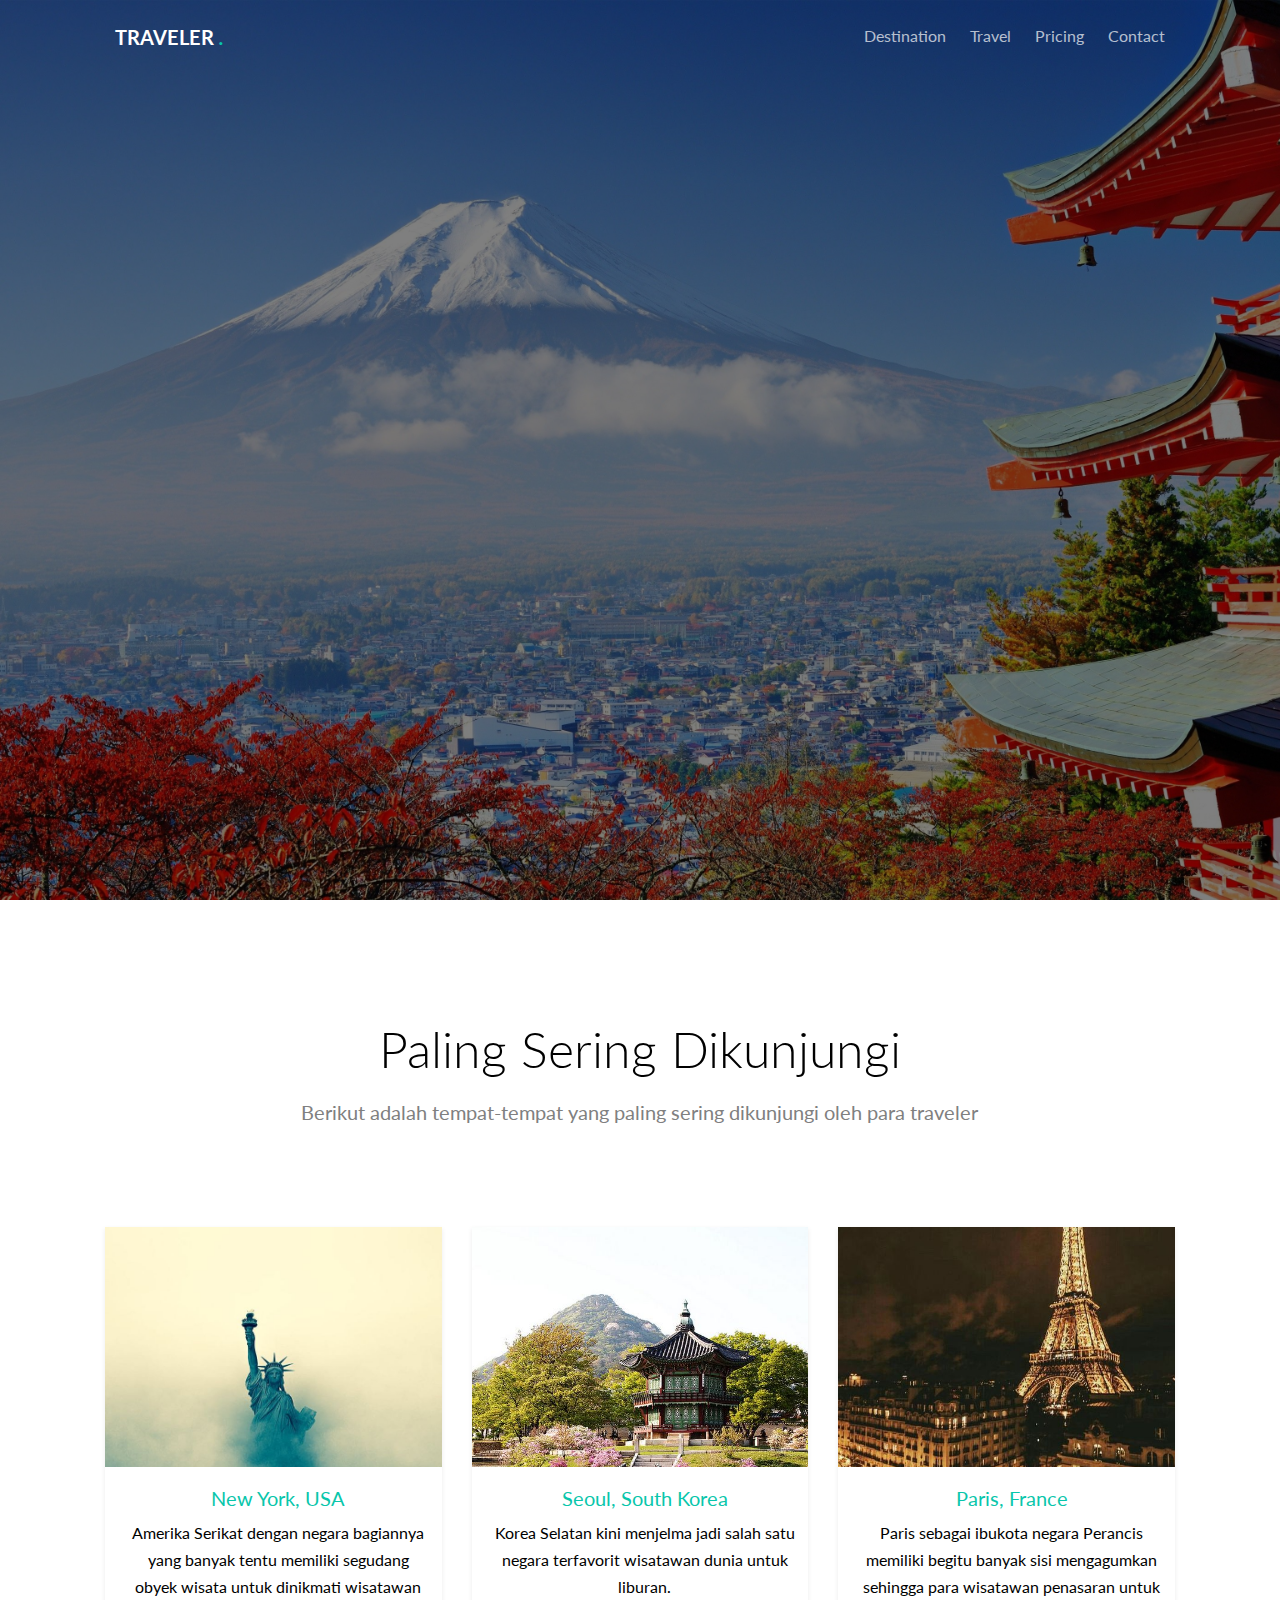
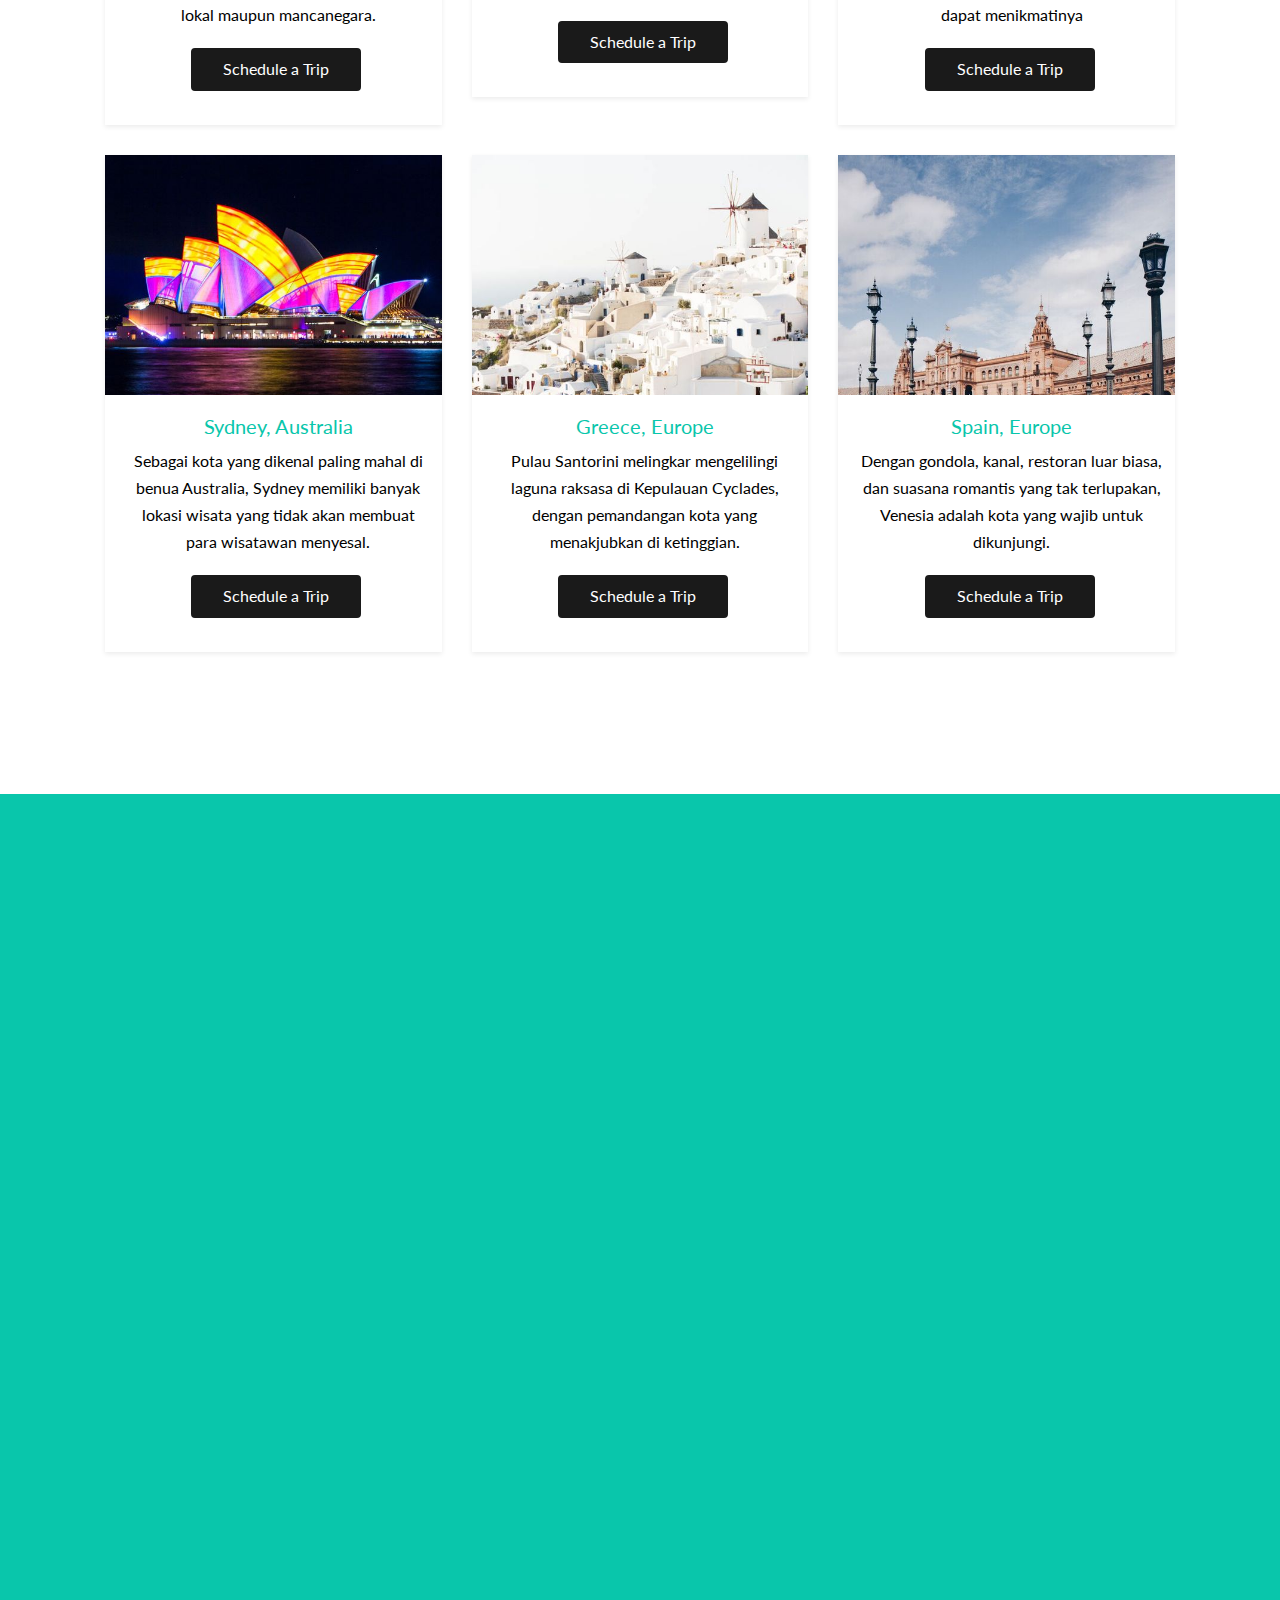
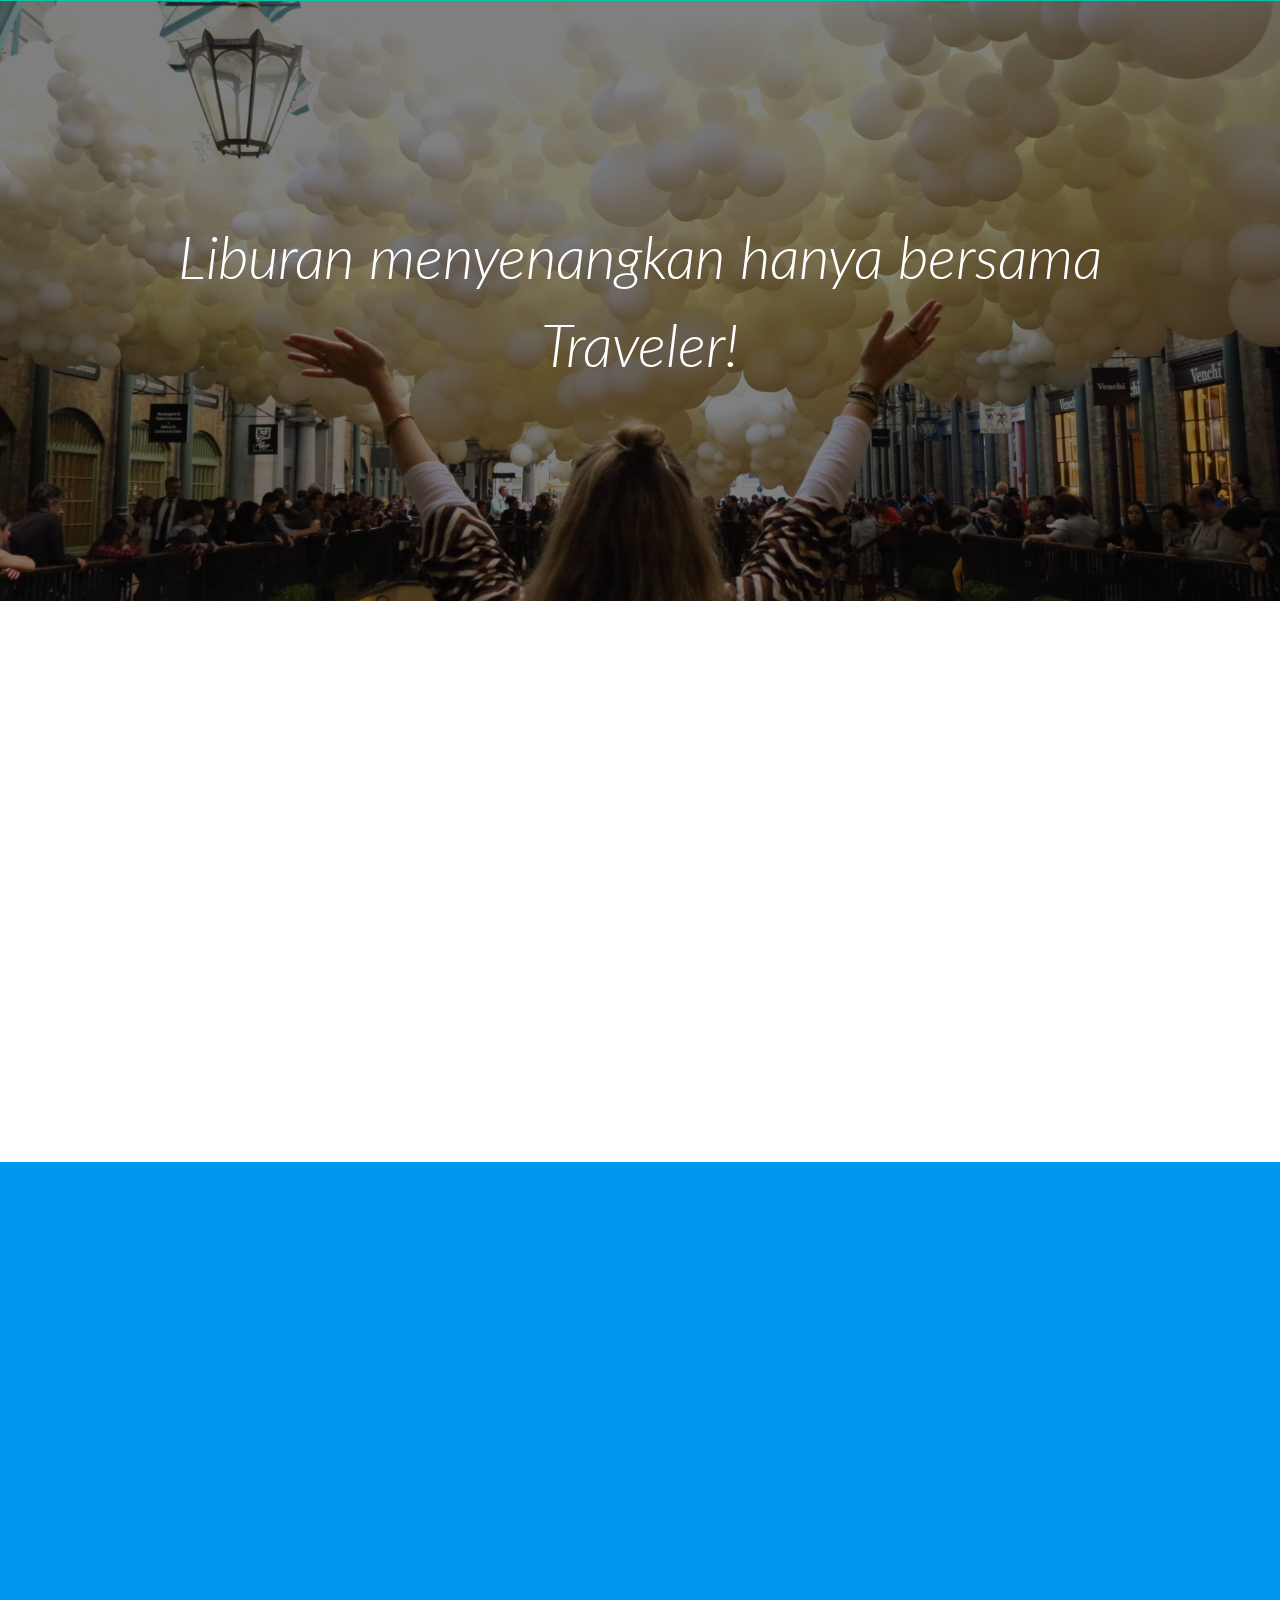
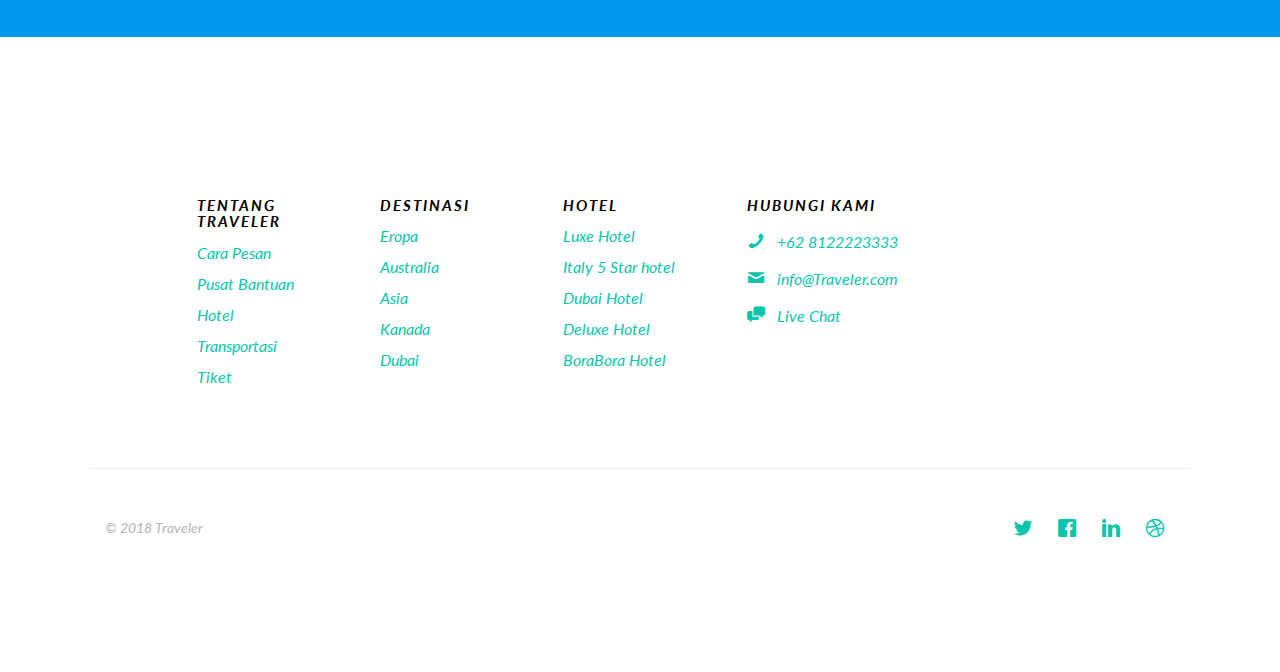
<file: index.html>
<!DOCTYPE HTML>
<!--
	Aesthetic by gettemplates.co
	Twitter: http://twitter.com/gettemplateco
	URL: http://gettemplates.co
-->
<html>
	<head>
	<meta charset="utf-8">
	<meta http-equiv="X-UA-Compatible" content="IE=edge">
	<title>Traveler</title>
	<link rel="icon" type="image/x-icon" href="logo.png">
	<meta name="viewport" content="width=device-width, initial-scale=1">
	<meta name="description" content="Free HTML5 Website Template by GetTemplates.co" />
	<meta name="keywords" content="free website templates, free html5, free template, free bootstrap, free website template, html5, css3, mobile first, responsive" />
	<meta name="author" content="GetTemplates.co" />

  	<!-- Facebook and Twitter integration -->
	<meta property="og:title" content=""/>
	<meta property="og:image" content=""/>
	<meta property="og:url" content=""/>
	<meta property="og:site_name" content=""/>
	<meta property="og:description" content=""/>
	<meta name="twitter:title" content="" />
	<meta name="twitter:image" content="" />
	<meta name="twitter:url" content="" />
	<meta name="twitter:card" content="" />

	<link href="https://fonts.googleapis.com/css?family=Lato:300,400,700" rel="stylesheet">
	
	<!-- Animate.css -->
	<link rel="stylesheet" href="css/animate.css">
	<!-- Icomoon Icon Fonts-->
	<link rel="stylesheet" href="css/icomoon.css">
	<!-- Themify Icons-->
	<link rel="stylesheet" href="css/themify-icons.css">
	<!-- Bootstrap  -->
	<link rel="stylesheet" href="css/bootstrap.css">

	<!-- Magnific Popup -->
	<link rel="stylesheet" href="css/magnific-popup.css">

	<!-- Magnific Popup -->
	<link rel="stylesheet" href="css/bootstrap-datepicker.min.css">

	<!-- Owl Carousel  -->
	<link rel="stylesheet" href="css/owl.carousel.min.css">
	<link rel="stylesheet" href="css/owl.theme.default.min.css">

	<!-- Theme style  -->
	<link rel="stylesheet" href="css/style.css">

	<!-- Modernizr JS -->
	<script src="js/modernizr-2.6.2.min.js"></script>
	<!-- FOR IE9 below -->
	<!--[if lt IE 9]>
	<script src="js/respond.min.js"></script>
	<![endif]-->

	</head>
	<body>
		
	<div class="gtco-loader"></div>
	
	<div id="page">

	
	<!-- <div class="page-inner"> -->
	<nav class="gtco-nav" role="navigation">
		<div class="gtco-container">
			
			<div class="row">
				<div class="col-sm-4 col-xs-12">
					<div id="gtco-logo"><a href="index.html">Traveler <em>.</em></a></div>
				</div>
				<div class="col-xs-8 text-right menu-1">
					<ul>
						<li><a href="destination.html">Destination</a></li>
						<li class="has-dropdown">
							<a href="#">Travel</a>
							<ul class="dropdown">
								<li><a href="#">Europe</a></li>
								<li><a href="#">Asia</a></li>
								<li><a href="#">America</a></li>
								<li><a href="#">Canada</a></li>
							</ul>
						</li>
						<li><a href="pricing.html">Pricing</a></li>
						<li><a href="contact.html">Contact</a></li>
					</ul>	
				</div>
			</div>
			
		</div>
	</nav>
	
	<header id="gtco-header" class="gtco-cover gtco-cover-md" role="banner" style="background-image: url(images/background.jpg)">
		<div class="overlay"></div>
		<div class="gtco-container">
			<div class="row">
				<div class="col-md-12 col-md-offset-0 text-left">
					

					<div class="row row-mt-15em">
						<div class="col-md-7 mt-text animate-box" data-animate-effect="fadeInUp">
							<h1 <a href="https://lintangkusuma98.github.io/travelerUAS/">Sudahkah anda merencanakan liburan anda?</a></h1>	
						</div>
						<div class="col-md-4 col-md-push-1 animate-box" data-animate-effect="fadeInRight">
							<div class="form-wrap">
								<div class="tab">
									
									<div class="tab-content">
										<div class="tab-content-inner active" data-content="signup">
											<h3>Pesan untuk liburan anda</h3>
											<form action="#">
												<div class="row form-group">
													<div class="col-md-12">
														<label for="fullname">Nama</label>
														<input type="text" id="fullname" class="form-control">
													</div>
												</div>
												<div class="row form-group">
													<div class="col-md-12">
														<label for="activities">Transportasi</label>
														<select name="#" id="activities" class="form-control">
															<option value="">Pesawat</option>
															<option value="">Kereta</option>
															<option value="">Kapal</option>
															
														</select>
													</div>
												</div>
												<div class="row form-group">
													<div class="col-md-12">
														<label for="destination">Destinasi</label>
														<select name="#" id="destination" class="form-control">
															<option value="">Filipina</option>
															<option value="">USA</option>
															<option value="">Australia</option>
															<option value="">Singapura</option>
														</select>
													</div>
												</div>
												
												<div class="row form-group">
													<div class="col-md-12">
														<label for="date-start">Date Travel</label>
														<input type="text" id="date-start" class="form-control">
													</div>
												</div>

												<div class="row form-group">
													<div class="col-md-12">
														<input type="submit" class="btn btn-primary btn-block" value="Submit">
													</div>
												</div>
											</form>	
										</div>

										
									</div>
								</div>
							</div>
						</div>
					</div>
							
					
				</div>
			</div>
		</div>
	</header>
	
	<div class="gtco-section">
		<div class="gtco-container">
			<div class="row">
				<div class="col-md-8 col-md-offset-2 text-center gtco-heading">
					<h2>Paling Sering Dikunjungi</h2>
					<p>Berikut adalah tempat-tempat yang paling sering dikunjungi oleh para traveler</p>
				</div>
			</div>
			<div class="row">

				<div class="col-lg-4 col-md-4 col-sm-6">
					<a href="images/usa.jpg" class="fh5co-card-item image-popup">
						<figure>
							<div class="overlay"><i class="ti-plus"></i></div>
							<img src="images/usa.jpg" alt="Image" class="img-responsive">
						</figure>
						<div class="fh5co-text">
							<h2>New York, USA</h2>
							<p>Amerika Serikat dengan negara bagiannya yang banyak tentu memiliki segudang obyek wisata untuk dinikmati wisatawan lokal maupun mancanegara.</p>
							<p><span class="btn btn-primary">Schedule a Trip</span></p>
						</div>
					</a>
				</div>
				<div class="col-lg-4 col-md-4 col-sm-6">
					<a href="images/seoul.jpg" class="fh5co-card-item image-popup">
						<figure>
							<div class="overlay"><i class="ti-plus"></i></div>
							<img src="images/seoul.jpg" alt="Image" class="img-responsive">
						</figure>
						<div class="fh5co-text">
							<h2>Seoul, South Korea</h2>
							<p>Korea Selatan kini menjelma jadi salah satu negara terfavorit wisatawan dunia untuk liburan. </p>
							<p><span class="btn btn-primary">Schedule a Trip</span></p>
						</div>
					</a>
				</div>
				<div class="col-lg-4 col-md-4 col-sm-6">
					<a href="images/paris.jpg" class="fh5co-card-item image-popup">
						<figure>
							<div class="overlay"><i class="ti-plus"></i></div>
							<img src="images/paris.jpg" alt="Image" class="img-responsive">
						</figure>
						<div class="fh5co-text">
							<h2>Paris, France</h2>
							<p>Paris sebagai ibukota negara Perancis memiliki begitu banyak sisi mengagumkan sehingga para wisatawan penasaran untuk dapat menikmatinya</p>
							<p></p>
							<p><span class="btn btn-primary">Schedule a Trip</span></p>
						</div>
					</a>
				</div>


				<div class="col-lg-4 col-md-4 col-sm-6">
					<a href="images/sydney.jpg" class="fh5co-card-item image-popup">
						<figure>
							<div class="overlay"><i class="ti-plus"></i></div>
							<img src="images/sydney.jpg" alt="Image" class="img-responsive">
						</figure>
						<div class="fh5co-text">
							<h2>Sydney, Australia</h2>
							<p>Sebagai kota yang dikenal paling mahal di benua Australia, Sydney memiliki banyak lokasi wisata yang tidak akan membuat para wisatawan menyesal.</p>
							<p><span class="btn btn-primary">Schedule a Trip</span></p>
						</div>
					</a>
				</div>

				<div class="col-lg-4 col-md-4 col-sm-6">
					<a href="images/greece.jpg" class="fh5co-card-item image-popup">
						<figure>
							<div class="overlay"><i class="ti-plus"></i></div>
							<img src="images/greece.jpg" alt="Image" class="img-responsive">
						</figure>
						<div class="fh5co-text">
							<h2>Greece, Europe</h2>
							<p>Pulau Santorini melingkar mengelilingi laguna raksasa di Kepulauan Cyclades, dengan pemandangan kota yang menakjubkan di ketinggian.</p>
							<p><span class="btn btn-primary">Schedule a Trip</span></p>
						</div>
					</a>
				</div>

				<div class="col-lg-4 col-md-4 col-sm-6">
					<a href="images/spain.jpg" class="fh5co-card-item image-popup">
						<figure>
							<div class="overlay"><i class="ti-plus"></i></div>
							<img src="images/spain.jpg" alt="Image" class="img-responsive">
						</figure>
						<div class="fh5co-text">
							<h2>Spain, Europe</h2>
							<p>Dengan gondola, kanal, restoran luar biasa, dan suasana romantis yang tak terlupakan, Venesia adalah kota yang wajib untuk dikunjungi.</p>
							<p><span class="btn btn-primary">Schedule a Trip</span></p>
						</div>
					</a>
				</div>

			</div>
		</div>
	</div>
	
	<div id="gtco-features">
		<div class="gtco-container">
			<div class="row">
				<div class="col-md-8 col-md-offset-2 text-center gtco-heading animate-box">
					<h2>Transportasi</h2>
					<p>Traveler menawarkan 3 opsi transportasi yang dapat anda pilih untuk pergi ke tempat tujuan anda.</p>
				</div>
			</div>
			<div class="row">
				<div class="col-md-4 col-sm-6">
					<div class="feature-center animate-box" data-animate-effect="fadeIn">
						<span class="icon">
							<i><img src="images/plane.png"></i>
						</span>
						<h3></h3>
						<p></p>
					</div>
				</div>
				<div class="col-md-4 col-sm-6">
					<div class="feature-center animate-box" data-animate-effect="fadeIn">
						<span class="icon">
							<i><img src="images/train.png"</i>
						</span>
						<h3></h3>
						<p></p>
					</div>
				</div>
				<div class="col-md-4 col-sm-6">
					<div class="feature-center animate-box" data-animate-effect="fadeIn">
						<span class="icon">
							<i><img src="images/ship.png"</i>
						</span>
						<h3></h3>
						<p></p>
					</div>
				</div>
				

			</div>
		</div>
	</div>


	<div class="gtco-cover gtco-cover-sm" style="background-image: url(images/enjoy.jpg)"  data-stellar-background-ratio="0.5">
		<div class="overlay"></div>
		<div class="gtco-container text-center">
			<div class="display-t">
				<div class="display-tc">
					<h1>Liburan menyenangkan hanya bersama Traveler!</h1>
				</div>	
			</div>
		</div>
	</div>

	<div id="gtco-counter" class="gtco-section">
		<div class="gtco-container">

			<div class="row">
				<div class="col-md-8 col-md-offset-2 text-center gtco-heading animate-box">
					<h2>Sampai saat ini</h2>
					<p></p>
				</div>
			</div>

			<div class="row">
				
				<div class="col-md-3 col-sm-6 animate-box" data-animate-effect="fadeInUp">
					<div class="feature-center">
						<span class="counter js-counter" data-from="0" data-to="196" data-speed="5000" data-refresh-interval="50">1</span>
						<span class="counter-label">Destination</span>

					</div>
				</div>
				<div class="col-md-3 col-sm-6 animate-box" data-animate-effect="fadeInUp">
					<div class="feature-center">
						<span class="counter js-counter" data-from="0" data-to="97" data-speed="5000" data-refresh-interval="50">1</span>
						<span class="counter-label">Hotels</span>
					</div>
				</div>
				<div class="col-md-3 col-sm-6 animate-box" data-animate-effect="fadeInUp">
					<div class="feature-center">
						<span class="counter js-counter" data-from="0" data-to="12402" data-speed="5000" data-refresh-interval="50">1</span>
						<span class="counter-label">Travelers</span>
					</div>
				</div>
				<div class="col-md-3 col-sm-6 animate-box" data-animate-effect="fadeInUp">
					<div class="feature-center">
						<span class="counter js-counter" data-from="0" data-to="12202" data-speed="5000" data-refresh-interval="50">1</span>
						<span class="counter-label">Happy Customer</span>

					</div>
				</div>
					
			</div>
		</div>
	</div>

	

	<div id="gtco-subscribe">
		<div class="gtco-container">
			<div class="row animate-box">
				<div class="col-md-8 col-md-offset-2 text-center gtco-heading">
					<h2>BURUANNN...</h2>
					<p>Daftarkan email Anda sekarang dan nikmati berbagai 
PROMO EKLUSIF dari Traveler!</p>
				</div>
			</div>
			<div class="row animate-box">
				<div class="col-md-8 col-md-offset-2">
					<form class="form-inline">
						<div class="col-md-6 col-sm-6">
							<div class="form-group">
								<label for="email" class="sr-only">Email</label>
								<input type="email" class="form-control" id="email" placeholder="Your Email">
							</div>
						</div>
						<div class="col-md-6 col-sm-6">
							<button type="submit" class="btn btn-default btn-block">Ya Saya Mau!</button>
						</div>
					</form>
				</div>
			</div>
		</div>
	</div>

	<footer id="gtco-footer" role="contentinfo">
		<div class="gtco-container">
		<p><iframe width="%" height="0" scrolling="no" frameborder="no" allow="autoplay" src="https://w.soundcloud.com/player/?url=https%3A//api.soundcloud.com/playlists/183446394&color=%23ff5500&auto_play=true&hide_related=false&show_comments=true&show_user=true&show_reposts=false&show_teaser=true&visual=true"></iframe></p>
			<div class="row row-p	b-md">

				<div class="col-md-2 col-md-push-1">
					<div class="gtco-widget">
						<h3>Tentang Traveler</h3>
						<ul class="gtco-footer-links">
							<li><a href="#">Cara Pesan</a></li>
							<li><a href="#">Pusat Bantuan</a></li>
							<li><a href="#">Hotel</a></li>
							<li><a href="#">Transportasi</a></li>
							<li><a href="#">Tiket</a></li>
						</ul>
					</div>
				</div>

				<div class="col-md-2 col-md-push-1">
					<div class="gtco-widget">
						<h3>Destinasi</h3>
						<ul class="gtco-footer-links">
							<li><a href="#">Eropa</a></li>
							<li><a href="#">Australia</a></li>
							<li><a href="#">Asia</a></li>
							<li><a href="#">Kanada</a></li>
							<li><a href="#">Dubai</a></li>
						</ul>
					</div>
				</div>

				<div class="col-md-2 col-md-push-1">
					<div class="gtco-widget">
						<h3>Hotel</h3>
						<ul class="gtco-footer-links">
							<li><a href="#">Luxe Hotel</a></li>
							<li><a href="#">Italy 5 Star hotel</a></li>
							<li><a href="#">Dubai Hotel</a></li>
							<li><a href="#">Deluxe Hotel</a></li>
							<li><a href="#">BoraBora Hotel</a></li>
						</ul>
					</div>
				</div>

				<div class="col-md-3 col-md-push-1">
					<div class="gtco-widget">
						<h3>Hubungi Kami</h3>
						<ul class="gtco-quick-contact">
							<li><a href="#"><i class="icon-phone"></i> +62 8122223333</a></li>
							<li><a href="#"><i class="icon-mail2"></i> info@Traveler.com</a></li>
							<li><a href="#"><i class="icon-chat"></i> Live Chat</a></li>
						</ul>
					</div>
				</div>

			</div>

			<div class="row copyright">
				<div class="col-md-12">
					<p class="pull-left">
						<small class="block">&copy;  2018 Traveler</small> 
						
					</p>
					<p class="pull-right">
						<ul class="gtco-social-icons pull-right">
							<li><a href="#"><i class="icon-twitter"></i></a></li>
							<li><a href="#"><i class="icon-facebook"></i></a></li>
							<li><a href="#"><i class="icon-linkedin"></i></a></li>
							<li><a href="#"><i class="icon-dribbble"></i></a></li>
						</ul>
					</p>
				</div>
			</div>

		</div>
	</footer>
	<!-- </div> -->

	</div>

	<div class="gototop js-top">
		<a href="#" class="js-gotop"><i class="icon-arrow-up"></i></a>
	</div>
	
	<!-- jQuery -->
	<script src="js/jquery.min.js"></script>
	<!-- jQuery Easing -->
	<script src="js/jquery.easing.1.3.js"></script>
	<!-- Bootstrap -->
	<script src="js/bootstrap.min.js"></script>
	<!-- Waypoints -->
	<script src="js/jquery.waypoints.min.js"></script>
	<!-- Carousel -->
	<script src="js/owl.carousel.min.js"></script>
	<!-- countTo -->
	<script src="js/jquery.countTo.js"></script>

	<!-- Stellar Parallax -->
	<script src="js/jquery.stellar.min.js"></script>

	<!-- Magnific Popup -->
	<script src="js/jquery.magnific-popup.min.js"></script>
	<script src="js/magnific-popup-options.js"></script>
	
	<!-- Datepicker -->
	<script src="js/bootstrap-datepicker.min.js"></script>
	

	<!-- Main -->
	<script src="js/main.js"></script>

	</body>
</html>
</file>
<file: css/icomoon.css>
@font-face {
  font-family: 'icomoon';
  src:  url('../fonts/icomoon/icomoon.eot?6iuir');
  src:  url('../fonts/icomoon/icomoon.eot?6iuir#iefix') format('embedded-opentype'),
    url('../fonts/icomoon/icomoon.ttf?6iuir') format('truetype'),
    url('../fonts/icomoon/icomoon.woff?6iuir') format('woff'),
    url('../fonts/icomoon/icomoon.svg?6iuir#icomoon') format('svg');
  font-weight: normal;
  font-style: normal;
}

[class^="icon-"], [class*=" icon-"] {
  /* use !important to prevent issues with browser extensions that change fonts */
  font-family: 'icomoon' !important;
  speak: none;
  font-style: normal;
  font-weight: normal;
  font-variant: normal;
  text-transform: none;
  line-height: 1;

  /* Better Font Rendering =========== */
  -webkit-font-smoothing: antialiased;
  -moz-osx-font-smoothing: grayscale;
}

.icon-eye:before {
  content: "\e000";
}
.icon-paper-clip:before {
  content: "\e001";
}
.icon-mail:before {
  content: "\e002";
}
.icon-toggle:before {
  content: "\e003";
}
.icon-layout:before {
  content: "\e004";
}
.icon-link:before {
  content: "\e005";
}
.icon-bell:before {
  content: "\e006";
}
.icon-lock:before {
  content: "\e007";
}
.icon-unlock:before {
  content: "\e008";
}
.icon-ribbon:before {
  content: "\e009";
}
.icon-image:before {
  content: "\e010";
}
.icon-signal:before {
  content: "\e011";
}
.icon-target:before {
  content: "\e012";
}
.icon-clipboard:before {
  content: "\e013";
}
.icon-clock:before {
  content: "\e014";
}
.icon-watch:before {
  content: "\e015";
}
.icon-air-play:before {
  content: "\e016";
}
.icon-camera:before {
  content: "\e017";
}
.icon-video:before {
  content: "\e018";
}
.icon-disc:before {
  content: "\e019";
}
.icon-printer:before {
  content: "\e020";
}
.icon-monitor:before {
  content: "\e021";
}
.icon-server:before {
  content: "\e022";
}
.icon-cog:before {
  content: "\e023";
}
.icon-heart:before {
  content: "\e024";
}
.icon-paragraph:before {
  content: "\e025";
}
.icon-align-justify:before {
  content: "\e026";
}
.icon-align-left:before {
  content: "\e027";
}
.icon-align-center:before {
  content: "\e028";
}
.icon-align-right:before {
  content: "\e029";
}
.icon-book:before {
  content: "\e030";
}
.icon-layers:before {
  content: "\e031";
}
.icon-stack:before {
  content: "\e032";
}
.icon-stack-2:before {
  content: "\e033";
}
.icon-paper:before {
  content: "\e034";
}
.icon-paper-stack:before {
  content: "\e035";
}
.icon-search:before {
  content: "\e036";
}
.icon-zoom-in:before {
  content: "\e037";
}
.icon-zoom-out:before {
  content: "\e038";
}
.icon-reply:before {
  content: "\e039";
}
.icon-circle-plus:before {
  content: "\e040";
}
.icon-circle-minus:before {
  content: "\e041";
}
.icon-circle-check:before {
  content: "\e042";
}
.icon-circle-cross:before {
  content: "\e043";
}
.icon-square-plus:before {
  content: "\e044";
}
.icon-square-minus:before {
  content: "\e045";
}
.icon-square-check:before {
  content: "\e046";
}
.icon-square-cross:before {
  content: "\e047";
}
.icon-microphone:before {
  content: "\e048";
}
.icon-record:before {
  content: "\e049";
}
.icon-skip-back:before {
  content: "\e050";
}
.icon-rewind:before {
  content: "\e051";
}
.icon-play:before {
  content: "\e052";
}
.icon-pause:before {
  content: "\e053";
}
.icon-stop:before {
  content: "\e054";
}
.icon-fast-forward:before {
  content: "\e055";
}
.icon-skip-forward:before {
  content: "\e056";
}
.icon-shuffle:before {
  content: "\e057";
}
.icon-repeat:before {
  content: "\e058";
}
.icon-folder:before {
  content: "\e059";
}
.icon-umbrella:before {
  content: "\e060";
}
.icon-moon:before {
  content: "\e061";
}
.icon-thermometer:before {
  content: "\e062";
}
.icon-drop:before {
  content: "\e063";
}
.icon-sun:before {
  content: "\e064";
}
.icon-cloud:before {
  content: "\e065";
}
.icon-cloud-upload:before {
  content: "\e066";
}
.icon-cloud-download:before {
  content: "\e067";
}
.icon-upload:before {
  content: "\e068";
}
.icon-download:before {
  content: "\e069";
}
.icon-location:before {
  content: "\e070";
}
.icon-location-2:before {
  content: "\e071";
}
.icon-map:before {
  content: "\e072";
}
.icon-battery:before {
  content: "\e073";
}
.icon-head:before {
  content: "\e074";
}
.icon-briefcase:before {
  content: "\e075";
}
.icon-speech-bubble:before {
  content: "\e076";
}
.icon-anchor:before {
  content: "\e077";
}
.icon-globe:before {
  content: "\e078";
}
.icon-box:before {
  content: "\e079";
}
.icon-reload:before {
  content: "\e080";
}
.icon-share:before {
  content: "\e081";
}
.icon-marquee:before {
  content: "\e082";
}
.icon-marquee-plus:before {
  content: "\e083";
}
.icon-marquee-minus:before {
  content: "\e084";
}
.icon-tag:before {
  content: "\e085";
}
.icon-power:before {
  content: "\e086";
}
.icon-command:before {
  content: "\e087";
}
.icon-alt:before {
  content: "\e088";
}
.icon-esc:before {
  content: "\e089";
}
.icon-bar-graph:before {
  content: "\e090";
}
.icon-bar-graph-2:before {
  content: "\e091";
}
.icon-pie-graph:before {
  content: "\e092";
}
.icon-star:before {
  content: "\e093";
}
.icon-arrow-left:before {
  content: "\e094";
}
.icon-arrow-right:before {
  content: "\e095";
}
.icon-arrow-up:before {
  content: "\e096";
}
.icon-arrow-down:before {
  content: "\e097";
}
.icon-volume:before {
  content: "\e098";
}
.icon-mute:before {
  content: "\e099";
}
.icon-content-right:before {
  content: "\e100";
}
.icon-content-left:before {
  content: "\e101";
}
.icon-grid:before {
  content: "\e102";
}
.icon-grid-2:before {
  content: "\e103";
}
.icon-columns:before {
  content: "\e104";
}
.icon-loader:before {
  content: "\e105";
}
.icon-bag:before {
  content: "\e106";
}
.icon-ban:before {
  content: "\e107";
}
.icon-flag:before {
  content: "\e108";
}
.icon-trash:before {
  content: "\e109";
}
.icon-expand:before {
  content: "\e110";
}
.icon-contract:before {
  content: "\e111";
}
.icon-maximize:before {
  content: "\e112";
}
.icon-minimize:before {
  content: "\e113";
}
.icon-plus:before {
  content: "\e114";
}
.icon-minus:before {
  content: "\e115";
}
.icon-check:before {
  content: "\e116";
}
.icon-cross:before {
  content: "\e117";
}
.icon-move:before {
  content: "\e118";
}
.icon-delete:before {
  content: "\e119";
}
.icon-menu:before {
  content: "\e120";
}
.icon-archive:before {
  content: "\e121";
}
.icon-inbox:before {
  content: "\e122";
}
.icon-outbox:before {
  content: "\e123";
}
.icon-file:before {
  content: "\e124";
}
.icon-file-add:before {
  content: "\e125";
}
.icon-file-subtract:before {
  content: "\e126";
}
.icon-help:before {
  content: "\e127";
}
.icon-open:before {
  content: "\e128";
}
.icon-ellipsis:before {
  content: "\e129";
}
.icon-add-to-list:before {
  content: "\e900";
}
.icon-classic-computer:before {
  content: "\e901";
}
.icon-controller-fast-backward:before {
  content: "\e902";
}
.icon-creative-commons-attribution:before {
  content: "\e903";
}
.icon-creative-commons-noderivs:before {
  content: "\e904";
}
.icon-creative-commons-noncommercial-eu:before {
  content: "\e905";
}
.icon-creative-commons-noncommercial-us:before {
  content: "\e906";
}
.icon-creative-commons-public-domain:before {
  content: "\e907";
}
.icon-creative-commons-remix:before {
  content: "\e908";
}
.icon-creative-commons-share:before {
  content: "\e909";
}
.icon-creative-commons-sharealike:before {
  content: "\e90a";
}
.icon-creative-commons:before {
  content: "\e90b";
}
.icon-document-landscape:before {
  content: "\e90c";
}
.icon-remove-user:before {
  content: "\e90d";
}
.icon-warning:before {
  content: "\e90e";
}
.icon-arrow-bold-down:before {
  content: "\e90f";
}
.icon-arrow-bold-left:before {
  content: "\e910";
}
.icon-arrow-bold-right:before {
  content: "\e911";
}
.icon-arrow-bold-up:before {
  content: "\e912";
}
.icon-arrow-down2:before {
  content: "\e913";
}
.icon-arrow-left2:before {
  content: "\e914";
}
.icon-arrow-long-down:before {
  content: "\e915";
}
.icon-arrow-long-left:before {
  content: "\e916";
}
.icon-arrow-long-right:before {
  content: "\e917";
}
.icon-arrow-long-up:before {
  content: "\e918";
}
.icon-arrow-right2:before {
  content: "\e919";
}
.icon-arrow-up2:before {
  content: "\e91a";
}
.icon-arrow-with-circle-down:before {
  content: "\e91b";
}
.icon-arrow-with-circle-left:before {
  content: "\e91c";
}
.icon-arrow-with-circle-right:before {
  content: "\e91d";
}
.icon-arrow-with-circle-up:before {
  content: "\e91e";
}
.icon-bookmark:before {
  content: "\e91f";
}
.icon-bookmarks:before {
  content: "\e920";
}
.icon-chevron-down:before {
  content: "\e921";
}
.icon-chevron-left:before {
  content: "\e922";
}
.icon-chevron-right:before {
  content: "\e923";
}
.icon-chevron-small-down:before {
  content: "\e924";
}
.icon-chevron-small-left:before {
  content: "\e925";
}
.icon-chevron-small-right:before {
  content: "\e926";
}
.icon-chevron-small-up:before {
  content: "\e927";
}
.icon-chevron-thin-down:before {
  content: "\e928";
}
.icon-chevron-thin-left:before {
  content: "\e929";
}
.icon-chevron-thin-right:before {
  content: "\e92a";
}
.icon-chevron-thin-up:before {
  content: "\e92b";
}
.icon-chevron-up:before {
  content: "\e92c";
}
.icon-chevron-with-circle-down:before {
  content: "\e92d";
}
.icon-chevron-with-circle-left:before {
  content: "\e92e";
}
.icon-chevron-with-circle-right:before {
  content: "\e92f";
}
.icon-chevron-with-circle-up:before {
  content: "\e930";
}
.icon-cloud2:before {
  content: "\e931";
}
.icon-controller-fast-forward:before {
  content: "\e932";
}
.icon-controller-jump-to-start:before {
  content: "\e933";
}
.icon-controller-next:before {
  content: "\e934";
}
.icon-controller-paus:before {
  content: "\e935";
}
.icon-controller-play:before {
  content: "\e936";
}
.icon-controller-record:before {
  content: "\e937";
}
.icon-controller-stop:before {
  content: "\e938";
}
.icon-controller-volume:before {
  content: "\e939";
}
.icon-dot-single:before {
  content: "\e93a";
}
.icon-dots-three-horizontal:before {
  content: "\e93b";
}
.icon-dots-three-vertical:before {
  content: "\e93c";
}
.icon-dots-two-horizontal:before {
  content: "\e93d";
}
.icon-dots-two-vertical:before {
  content: "\e93e";
}
.icon-download2:before {
  content: "\e93f";
}
.icon-emoji-flirt:before {
  content: "\e940";
}
.icon-flow-branch:before {
  content: "\e941";
}
.icon-flow-cascade:before {
  content: "\e942";
}
.icon-flow-line:before {
  content: "\e943";
}
.icon-flow-parallel:before {
  content: "\e944";
}
.icon-flow-tree:before {
  content: "\e945";
}
.icon-install:before {
  content: "\e946";
}
.icon-layers2:before {
  content: "\e947";
}
.icon-open-book:before {
  content: "\e948";
}
.icon-resize-100:before {
  content: "\e949";
}
.icon-resize-full-screen:before {
  content: "\e94a";
}
.icon-save:before {
  content: "\e94b";
}
.icon-select-arrows:before {
  content: "\e94c";
}
.icon-sound-mute:before {
  content: "\e94d";
}
.icon-sound:before {
  content: "\e94e";
}
.icon-trash2:before {
  content: "\e94f";
}
.icon-triangle-down:before {
  content: "\e950";
}
.icon-triangle-left:before {
  content: "\e951";
}
.icon-triangle-right:before {
  content: "\e952";
}
.icon-triangle-up:before {
  content: "\e953";
}
.icon-uninstall:before {
  content: "\e954";
}
.icon-upload-to-cloud:before {
  content: "\e955";
}
.icon-upload2:before {
  content: "\e956";
}
.icon-add-user:before {
  content: "\e957";
}
.icon-address:before {
  content: "\e958";
}
.icon-adjust:before {
  content: "\e959";
}
.icon-air:before {
  content: "\e95a";
}
.icon-aircraft-landing:before {
  content: "\e95b";
}
.icon-aircraft-take-off:before {
  content: "\e95c";
}
.icon-aircraft:before {
  content: "\e95d";
}
.icon-align-bottom:before {
  content: "\e95e";
}
.icon-align-horizontal-middle:before {
  content: "\e95f";
}
.icon-align-left2:before {
  content: "\e960";
}
.icon-align-right2:before {
  content: "\e961";
}
.icon-align-top:before {
  content: "\e962";
}
.icon-align-vertical-middle:before {
  content: "\e963";
}
.icon-archive2:before {
  content: "\e964";
}
.icon-area-graph:before {
  content: "\e965";
}
.icon-attachment:before {
  content: "\e966";
}
.icon-awareness-ribbon:before {
  content: "\e967";
}
.icon-back-in-time:before {
  content: "\e968";
}
.icon-back:before {
  content: "\e969";
}
.icon-bar-graph2:before {
  content: "\e96a";
}
.icon-battery2:before {
  content: "\e96b";
}
.icon-beamed-note:before {
  content: "\e96c";
}
.icon-bell2:before {
  content: "\e96d";
}
.icon-blackboard:before {
  content: "\e96e";
}
.icon-block:before {
  content: "\e96f";
}
.icon-book2:before {
  content: "\e970";
}
.icon-bowl:before {
  content: "\e971";
}
.icon-box2:before {
  content: "\e972";
}
.icon-briefcase2:before {
  content: "\e973";
}
.icon-browser:before {
  content: "\e974";
}
.icon-brush:before {
  content: "\e975";
}
.icon-bucket:before {
  content: "\e976";
}
.icon-cake:before {
  content: "\e977";
}
.icon-calculator:before {
  content: "\e978";
}
.icon-calendar:before {
  content: "\e979";
}
.icon-camera2:before {
  content: "\e97a";
}
.icon-ccw:before {
  content: "\e97b";
}
.icon-chat:before {
  content: "\e97c";
}
.icon-check2:before {
  content: "\e97d";
}
.icon-circle-with-cross:before {
  content: "\e97e";
}
.icon-circle-with-minus:before {
  content: "\e97f";
}
.icon-circle-with-plus:before {
  content: "\e980";
}
.icon-circle:before {
  content: "\e981";
}
.icon-circular-graph:before {
  content: "\e982";
}
.icon-clapperboard:before {
  content: "\e983";
}
.icon-clipboard2:before {
  content: "\e984";
}
.icon-clock2:before {
  content: "\e985";
}
.icon-code:before {
  content: "\e986";
}
.icon-cog2:before {
  content: "\e987";
}
.icon-colours:before {
  content: "\e988";
}
.icon-compass:before {
  content: "\e989";
}
.icon-copy:before {
  content: "\e98a";
}
.icon-credit-card:before {
  content: "\e98b";
}
.icon-credit:before {
  content: "\e98c";
}
.icon-cross2:before {
  content: "\e98d";
}
.icon-cup:before {
  content: "\e98e";
}
.icon-cw:before {
  content: "\e98f";
}
.icon-cycle:before {
  content: "\e990";
}
.icon-database:before {
  content: "\e991";
}
.icon-dial-pad:before {
  content: "\e992";
}
.icon-direction:before {
  content: "\e993";
}
.icon-document:before {
  content: "\e994";
}
.icon-documents:before {
  content: "\e995";
}
.icon-drink:before {
  content: "\e996";
}
.icon-drive:before {
  content: "\e997";
}
.icon-drop2:before {
  content: "\e998";
}
.icon-edit:before {
  content: "\e999";
}
.icon-email:before {
  content: "\e99a";
}
.icon-emoji-happy:before {
  content: "\e99b";
}
.icon-emoji-neutral:before {
  content: "\e99c";
}
.icon-emoji-sad:before {
  content: "\e99d";
}
.icon-erase:before {
  content: "\e99e";
}
.icon-eraser:before {
  content: "\e99f";
}
.icon-export:before {
  content: "\e9a0";
}
.icon-eye2:before {
  content: "\e9a1";
}
.icon-feather:before {
  content: "\e9a2";
}
.icon-flag2:before {
  content: "\e9a3";
}
.icon-flash:before {
  content: "\e9a4";
}
.icon-flashlight:before {
  content: "\e9a5";
}
.icon-flat-brush:before {
  content: "\e9a6";
}
.icon-folder-images:before {
  content: "\e9a7";
}
.icon-folder-music:before {
  content: "\e9a8";
}
.icon-folder-video:before {
  content: "\e9a9";
}
.icon-folder2:before {
  content: "\e9aa";
}
.icon-forward:before {
  content: "\e9ab";
}
.icon-funnel:before {
  content: "\e9ac";
}
.icon-game-controller:before {
  content: "\e9ad";
}
.icon-gauge:before {
  content: "\e9ae";
}
.icon-globe2:before {
  content: "\e9af";
}
.icon-graduation-cap:before {
  content: "\e9b0";
}
.icon-grid2:before {
  content: "\e9b1";
}
.icon-hair-cross:before {
  content: "\e9b2";
}
.icon-hand:before {
  content: "\e9b3";
}
.icon-heart-outlined:before {
  content: "\e9b4";
}
.icon-heart2:before {
  content: "\e9b5";
}
.icon-help-with-circle:before {
  content: "\e9b6";
}
.icon-help2:before {
  content: "\e9b7";
}
.icon-home:before {
  content: "\e9b8";
}
.icon-hour-glass:before {
  content: "\e9b9";
}
.icon-image-inverted:before {
  content: "\e9ba";
}
.icon-image2:before {
  content: "\e9bb";
}
.icon-images:before {
  content: "\e9bc";
}
.icon-inbox2:before {
  content: "\e9bd";
}
.icon-infinity:before {
  content: "\e9be";
}
.icon-info-with-circle:before {
  content: "\e9bf";
}
.icon-info:before {
  content: "\e9c0";
}
.icon-key:before {
  content: "\e9c1";
}
.icon-keyboard:before {
  content: "\e9c2";
}
.icon-lab-flask:before {
  content: "\e9c3";
}
.icon-landline:before {
  content: "\e9c4";
}
.icon-language:before {
  content: "\e9c5";
}
.icon-laptop:before {
  content: "\e9c6";
}
.icon-leaf:before {
  content: "\e9c7";
}
.icon-level-down:before {
  content: "\e9c8";
}
.icon-level-up:before {
  content: "\e9c9";
}
.icon-lifebuoy:before {
  content: "\e9ca";
}
.icon-light-bulb:before {
  content: "\e9cb";
}
.icon-light-down:before {
  content: "\e9cc";
}
.icon-light-up:before {
  content: "\e9cd";
}
.icon-line-graph:before {
  content: "\e9ce";
}
.icon-link2:before {
  content: "\e9cf";
}
.icon-list:before {
  content: "\e9d0";
}
.icon-location-pin:before {
  content: "\e9d1";
}
.icon-location2:before {
  content: "\e9d2";
}
.icon-lock-open:before {
  content: "\e9d3";
}
.icon-lock2:before {
  content: "\e9d4";
}
.icon-log-out:before {
  content: "\e9d5";
}
.icon-login:before {
  content: "\e9d6";
}
.icon-loop:before {
  content: "\e9d7";
}
.icon-magnet:before {
  content: "\e9d8";
}
.icon-magnifying-glass:before {
  content: "\e9d9";
}
.icon-mail2:before {
  content: "\e9da";
}
.icon-man:before {
  content: "\e9db";
}
.icon-map2:before {
  content: "\e9dc";
}
.icon-mask:before {
  content: "\e9dd";
}
.icon-medal:before {
  content: "\e9de";
}
.icon-megaphone:before {
  content: "\e9df";
}
.icon-menu2:before {
  content: "\e9e0";
}
.icon-message:before {
  content: "\e9e1";
}
.icon-mic:before {
  content: "\e9e2";
}
.icon-minus2:before {
  content: "\e9e3";
}
.icon-mobile:before {
  content: "\e9e4";
}
.icon-modern-mic:before {
  content: "\e9e5";
}
.icon-moon2:before {
  content: "\e9e6";
}
.icon-mouse:before {
  content: "\e9e7";
}
.icon-music:before {
  content: "\e9e8";
}
.icon-network:before {
  content: "\e9e9";
}
.icon-new-message:before {
  content: "\e9ea";
}
.icon-new:before {
  content: "\e9eb";
}
.icon-news:before {
  content: "\e9ec";
}
.icon-note:before {
  content: "\e9ed";
}
.icon-notification:before {
  content: "\e9ee";
}
.icon-old-mobile:before {
  content: "\e9ef";
}
.icon-old-phone:before {
  content: "\e9f0";
}
.icon-palette:before {
  content: "\e9f1";
}
.icon-paper-plane:before {
  content: "\e9f2";
}
.icon-pencil:before {
  content: "\e9f3";
}
.icon-phone:before {
  content: "\e9f4";
}
.icon-pie-chart:before {
  content: "\e9f5";
}
.icon-pin:before {
  content: "\e9f6";
}
.icon-plus2:before {
  content: "\e9f7";
}
.icon-popup:before {
  content: "\e9f8";
}
.icon-power-plug:before {
  content: "\e9f9";
}
.icon-price-ribbon:before {
  content: "\e9fa";
}
.icon-price-tag:before {
  content: "\e9fb";
}
.icon-print:before {
  content: "\e9fc";
}
.icon-progress-empty:before {
  content: "\e9fd";
}
.icon-progress-full:before {
  content: "\e9fe";
}
.icon-progress-one:before {
  content: "\e9ff";
}
.icon-progress-two:before {
  content: "\ea00";
}
.icon-publish:before {
  content: "\ea01";
}
.icon-quote:before {
  content: "\ea02";
}
.icon-radio:before {
  content: "\ea03";
}
.icon-reply-all:before {
  content: "\ea04";
}
.icon-reply2:before {
  content: "\ea05";
}
.icon-retweet:before {
  content: "\ea06";
}
.icon-rocket:before {
  content: "\ea07";
}
.icon-round-brush:before {
  content: "\ea08";
}
.icon-rss:before {
  content: "\ea09";
}
.icon-ruler:before {
  content: "\ea0a";
}
.icon-scissors:before {
  content: "\ea0b";
}
.icon-share-alternitive:before {
  content: "\ea0c";
}
.icon-share2:before {
  content: "\ea0d";
}
.icon-shareable:before {
  content: "\ea0e";
}
.icon-shield:before {
  content: "\ea0f";
}
.icon-shop:before {
  content: "\ea10";
}
.icon-shopping-bag:before {
  content: "\ea11";
}
.icon-shopping-basket:before {
  content: "\ea12";
}
.icon-shopping-cart:before {
  content: "\ea13";
}
.icon-shuffle2:before {
  content: "\ea14";
}
.icon-signal2:before {
  content: "\ea15";
}
.icon-sound-mix:before {
  content: "\ea16";
}
.icon-sports-club:before {
  content: "\ea17";
}
.icon-spreadsheet:before {
  content: "\ea18";
}
.icon-squared-cross:before {
  content: "\ea19";
}
.icon-squared-minus:before {
  content: "\ea1a";
}
.icon-squared-plus:before {
  content: "\ea1b";
}
.icon-star-outlined:before {
  content: "\ea1c";
}
.icon-star2:before {
  content: "\ea1d";
}
.icon-stopwatch:before {
  content: "\ea1e";
}
.icon-suitcase:before {
  content: "\ea1f";
}
.icon-swap:before {
  content: "\ea20";
}
.icon-sweden:before {
  content: "\ea21";
}
.icon-switch:before {
  content: "\ea22";
}
.icon-tablet:before {
  content: "\ea23";
}
.icon-tag2:before {
  content: "\ea24";
}
.icon-text-document-inverted:before {
  content: "\ea25";
}
.icon-text-document:before {
  content: "\ea26";
}
.icon-text:before {
  content: "\ea27";
}
.icon-thermometer2:before {
  content: "\ea28";
}
.icon-thumbs-down:before {
  content: "\ea29";
}
.icon-thumbs-up:before {
  content: "\ea2a";
}
.icon-thunder-cloud:before {
  content: "\ea2b";
}
.icon-ticket:before {
  content: "\ea2c";
}
.icon-time-slot:before {
  content: "\ea2d";
}
.icon-tools:before {
  content: "\ea2e";
}
.icon-traffic-cone:before {
  content: "\ea2f";
}
.icon-tree:before {
  content: "\ea30";
}
.icon-trophy:before {
  content: "\ea31";
}
.icon-tv:before {
  content: "\ea32";
}
.icon-typing:before {
  content: "\ea33";
}
.icon-unread:before {
  content: "\ea34";
}
.icon-untag:before {
  content: "\ea35";
}
.icon-user:before {
  content: "\ea36";
}
.icon-users:before {
  content: "\ea37";
}
.icon-v-card:before {
  content: "\ea38";
}
.icon-video2:before {
  content: "\ea39";
}
.icon-vinyl:before {
  content: "\ea3a";
}
.icon-voicemail:before {
  content: "\ea3b";
}
.icon-wallet:before {
  content: "\ea3c";
}
.icon-water:before {
  content: "\ea3d";
}
.icon-px-with-circle:before {
  content: "\ea3e";
}
.icon-px:before {
  content: "\ea3f";
}
.icon-basecamp:before {
  content: "\ea40";
}
.icon-behance:before {
  content: "\ea41";
}
.icon-creative-cloud:before {
  content: "\ea42";
}
.icon-dropbox:before {
  content: "\ea43";
}
.icon-evernote:before {
  content: "\ea44";
}
.icon-flattr:before {
  content: "\ea45";
}
.icon-foursquare:before {
  content: "\ea46";
}
.icon-google-drive:before {
  content: "\ea47";
}
.icon-google-hangouts:before {
  content: "\ea48";
}
.icon-grooveshark:before {
  content: "\ea49";
}
.icon-icloud:before {
  content: "\ea4a";
}
.icon-mixi:before {
  content: "\ea4b";
}
.icon-onedrive:before {
  content: "\ea4c";
}
.icon-paypal:before {
  content: "\ea4d";
}
.icon-picasa:before {
  content: "\ea4e";
}
.icon-qq:before {
  content: "\ea4f";
}
.icon-rdio-with-circle:before {
  content: "\ea50";
}
.icon-renren:before {
  content: "\ea51";
}
.icon-scribd:before {
  content: "\ea52";
}
.icon-sina-weibo:before {
  content: "\ea53";
}
.icon-skype-with-circle:before {
  content: "\ea54";
}
.icon-skype:before {
  content: "\ea55";
}
.icon-slideshare:before {
  content: "\ea56";
}
.icon-smashing:before {
  content: "\ea57";
}
.icon-soundcloud:before {
  content: "\ea58";
}
.icon-spotify-with-circle:before {
  content: "\ea59";
}
.icon-spotify:before {
  content: "\ea5a";
}
.icon-swarm:before {
  content: "\ea5b";
}
.icon-vine-with-circle:before {
  content: "\ea5c";
}
.icon-vine:before {
  content: "\ea5d";
}
.icon-vk-alternitive:before {
  content: "\ea5e";
}
.icon-vk-with-circle:before {
  content: "\ea5f";
}
.icon-vk:before {
  content: "\ea60";
}
.icon-xing-with-circle:before {
  content: "\ea61";
}
.icon-xing:before {
  content: "\ea62";
}
.icon-yelp:before {
  content: "\ea63";
}
.icon-dribbble-with-circle:before {
  content: "\ea64";
}
.icon-dribbble:before {
  content: "\ea65";
}
.icon-facebook-with-circle:before {
  content: "\ea66";
}
.icon-facebook:before {
  content: "\ea67";
}
.icon-flickr-with-circle:before {
  content: "\ea68";
}
.icon-flickr:before {
  content: "\ea69";
}
.icon-github-with-circle:before {
  content: "\ea6a";
}
.icon-github:before {
  content: "\ea6b";
}
.icon-google-with-circle:before {
  content: "\ea6c";
}
.icon-google:before {
  content: "\ea6d";
}
.icon-instagram-with-circle:before {
  content: "\ea6e";
}
.icon-instagram:before {
  content: "\ea6f";
}
.icon-lastfm-with-circle:before {
  content: "\ea70";
}
.icon-lastfm:before {
  content: "\ea71";
}
.icon-linkedin-with-circle:before {
  content: "\ea72";
}
.icon-linkedin:before {
  content: "\ea73";
}
.icon-pinterest-with-circle:before {
  content: "\ea74";
}
.icon-pinterest:before {
  content: "\ea75";
}
.icon-rdio:before {
  content: "\ea76";
}
.icon-stumbleupon-with-circle:before {
  content: "\ea77";
}
.icon-stumbleupon:before {
  content: "\ea78";
}
.icon-tumblr-with-circle:before {
  content: "\ea79";
}
.icon-tumblr:before {
  content: "\ea7a";
}
.icon-twitter-with-circle:before {
  content: "\ea7b";
}
.icon-twitter:before {
  content: "\ea7c";
}
.icon-vimeo-with-circle:before {
  content: "\ea7d";
}
.icon-vimeo:before {
  content: "\ea7e";
}
.icon-youtube-with-circle:before {
  content: "\ea7f";
}
.icon-youtube:before {
  content: "\ea80";
}
</file>
<file: css/themify-icons.css>
@font-face {
	font-family: 'themify';
	src:url('../fonts/themify-icons/themify.eot?-fvbane');
	src:url('../fonts/themify-icons/themify.eot?#iefix-fvbane') format('embedded-opentype'),
		url('../fonts/themify-icons/themify.woff?-fvbane') format('woff'),
		url('../fonts/themify-icons/themify.ttf?-fvbane') format('truetype'),
		url('../fonts/themify-icons/themify.svg?-fvbane#themify') format('svg');
	font-weight: normal;
	font-style: normal;
}

[class^="ti-"], [class*=" ti-"] {
	font-family: 'themify';
	speak: none;
	font-style: normal;
	font-weight: normal;
	font-variant: normal;
	text-transform: none;
	line-height: 1;

	/* Better Font Rendering =========== */
	-webkit-font-smoothing: antialiased;
	-moz-osx-font-smoothing: grayscale;
}

.ti-wand:before {
	content: "\e600";
}
.ti-volume:before {
	content: "\e601";
}
.ti-user:before {
	content: "\e602";
}
.ti-unlock:before {
	content: "\e603";
}
.ti-unlink:before {
	content: "\e604";
}
.ti-trash:before {
	content: "\e605";
}
.ti-thought:before {
	content: "\e606";
}
.ti-target:before {
	content: "\e607";
}
.ti-tag:before {
	content: "\e608";
}
.ti-tablet:before {
	content: "\e609";
}
.ti-star:before {
	content: "\e60a";
}
.ti-spray:before {
	content: "\e60b";
}
.ti-signal:before {
	content: "\e60c";
}
.ti-shopping-cart:before {
	content: "\e60d";
}
.ti-shopping-cart-full:before {
	content: "\e60e";
}
.ti-settings:before {
	content: "\e60f";
}
.ti-search:before {
	content: "\e610";
}
.ti-zoom-in:before {
	content: "\e611";
}
.ti-zoom-out:before {
	content: "\e612";
}
.ti-cut:before {
	content: "\e613";
}
.ti-ruler:before {
	content: "\e614";
}
.ti-ruler-pencil:before {
	content: "\e615";
}
.ti-ruler-alt:before {
	content: "\e616";
}
.ti-bookmark:before {
	content: "\e617";
}
.ti-bookmark-alt:before {
	content: "\e618";
}
.ti-reload:before {
	content: "\e619";
}
.ti-plus:before {
	content: "\e61a";
}
.ti-pin:before {
	content: "\e61b";
}
.ti-pencil:before {
	content: "\e61c";
}
.ti-pencil-alt:before {
	content: "\e61d";
}
.ti-paint-roller:before {
	content: "\e61e";
}
.ti-paint-bucket:before {
	content: "\e61f";
}
.ti-na:before {
	content: "\e620";
}
.ti-mobile:before {
	content: "\e621";
}
.ti-minus:before {
	content: "\e622";
}
.ti-medall:before {
	content: "\e623";
}
.ti-medall-alt:before {
	content: "\e624";
}
.ti-marker:before {
	content: "\e625";
}
.ti-marker-alt:before {
	content: "\e626";
}
.ti-arrow-up:before {
	content: "\e627";
}
.ti-arrow-right:before {
	content: "\e628";
}
.ti-arrow-left:before {
	content: "\e629";
}
.ti-arrow-down:before {
	content: "\e62a";
}
.ti-lock:before {
	content: "\e62b";
}
.ti-location-arrow:before {
	content: "\e62c";
}
.ti-link:before {
	content: "\e62d";
}
.ti-layout:before {
	content: "\e62e";
}
.ti-layers:before {
	content: "\e62f";
}
.ti-layers-alt:before {
	content: "\e630";
}
.ti-key:before {
	content: "\e631";
}
.ti-import:before {
	content: "\e632";
}
.ti-image:before {
	content: "\e633";
}
.ti-heart:before {
	content: "\e634";
}
.ti-heart-broken:before {
	content: "\e635";
}
.ti-hand-stop:before {
	content: "\e636";
}
.ti-hand-open:before {
	content: "\e637";
}
.ti-hand-drag:before {
	content: "\e638";
}
.ti-folder:before {
	content: "\e639";
}
.ti-flag:before {
	content: "\e63a";
}
.ti-flag-alt:before {
	content: "\e63b";
}
.ti-flag-alt-2:before {
	content: "\e63c";
}
.ti-eye:before {
	content: "\e63d";
}
.ti-export:before {
	content: "\e63e";
}
.ti-exchange-vertical:before {
	content: "\e63f";
}
.ti-desktop:before {
	content: "\e640";
}
.ti-cup:before {
	content: "\e641";
}
.ti-crown:before {
	content: "\e642";
}
.ti-comments:before {
	content: "\e643";
}
.ti-comment:before {
	content: "\e644";
}
.ti-comment-alt:before {
	content: "\e645";
}
.ti-close:before {
	content: "\e646";
}
.ti-clip:before {
	content: "\e647";
}
.ti-angle-up:before {
	content: "\e648";
}
.ti-angle-right:before {
	content: "\e649";
}
.ti-angle-left:before {
	content: "\e64a";
}
.ti-angle-down:before {
	content: "\e64b";
}
.ti-check:before {
	content: "\e64c";
}
.ti-check-box:before {
	content: "\e64d";
}
.ti-camera:before {
	content: "\e64e";
}
.ti-announcement:before {
	content: "\e64f";
}
.ti-brush:before {
	content: "\e650";
}
.ti-briefcase:before {
	content: "\e651";
}
.ti-bolt:before {
	content: "\e652";
}
.ti-bolt-alt:before {
	content: "\e653";
}
.ti-blackboard:before {
	content: "\e654";
}
.ti-bag:before {
	content: "\e655";
}
.ti-move:before {
	content: "\e656";
}
.ti-arrows-vertical:before {
	content: "\e657";
}
.ti-arrows-horizontal:before {
	content: "\e658";
}
.ti-fullscreen:before {
	content: "\e659";
}
.ti-arrow-top-right:before {
	content: "\e65a";
}
.ti-arrow-top-left:before {
	content: "\e65b";
}
.ti-arrow-circle-up:before {
	content: "\e65c";
}
.ti-arrow-circle-right:before {
	content: "\e65d";
}
.ti-arrow-circle-left:before {
	content: "\e65e";
}
.ti-arrow-circle-down:before {
	content: "\e65f";
}
.ti-angle-double-up:before {
	content: "\e660";
}
.ti-angle-double-right:before {
	content: "\e661";
}
.ti-angle-double-left:before {
	content: "\e662";
}
.ti-angle-double-down:before {
	content: "\e663";
}
.ti-zip:before {
	content: "\e664";
}
.ti-world:before {
	content: "\e665";
}
.ti-wheelchair:before {
	content: "\e666";
}
.ti-view-list:before {
	content: "\e667";
}
.ti-view-list-alt:before {
	content: "\e668";
}
.ti-view-grid:before {
	content: "\e669";
}
.ti-uppercase:before {
	content: "\e66a";
}
.ti-upload:before {
	content: "\e66b";
}
.ti-underline:before {
	content: "\e66c";
}
.ti-truck:before {
	content: "\e66d";
}
.ti-timer:before {
	content: "\e66e";
}
.ti-ticket:before {
	content: "\e66f";
}
.ti-thumb-up:before {
	content: "\e670";
}
.ti-thumb-down:before {
	content: "\e671";
}
.ti-text:before {
	content: "\e672";
}
.ti-stats-up:before {
	content: "\e673";
}
.ti-stats-down:before {
	content: "\e674";
}
.ti-split-v:before {
	content: "\e675";
}
.ti-split-h:before {
	content: "\e676";
}
.ti-smallcap:before {
	content: "\e677";
}
.ti-shine:before {
	content: "\e678";
}
.ti-shift-right:before {
	content: "\e679";
}
.ti-shift-left:before {
	content: "\e67a";
}
.ti-shield:before {
	content: "\e67b";
}
.ti-notepad:before {
	content: "\e67c";
}
.ti-server:before {
	content: "\e67d";
}
.ti-quote-right:before {
	content: "\e67e";
}
.ti-quote-left:before {
	content: "\e67f";
}
.ti-pulse:before {
	content: "\e680";
}
.ti-printer:before {
	content: "\e681";
}
.ti-power-off:before {
	content: "\e682";
}
.ti-plug:before {
	content: "\e683";
}
.ti-pie-chart:before {
	content: "\e684";
}
.ti-paragraph:before {
	content: "\e685";
}
.ti-panel:before {
	content: "\e686";
}
.ti-package:before {
	content: "\e687";
}
.ti-music:before {
	content: "\e688";
}
.ti-music-alt:before {
	content: "\e689";
}
.ti-mouse:before {
	content: "\e68a";
}
.ti-mouse-alt:before {
	content: "\e68b";
}
.ti-money:before {
	content: "\e68c";
}
.ti-microphone:before {
	content: "\e68d";
}
.ti-menu:before {
	content: "\e68e";
}
.ti-menu-alt:before {
	content: "\e68f";
}
.ti-map:before {
	content: "\e690";
}
.ti-map-alt:before {
	content: "\e691";
}
.ti-loop:before {
	content: "\e692";
}
.ti-location-pin:before {
	content: "\e693";
}
.ti-list:before {
	content: "\e694";
}
.ti-light-bulb:before {
	content: "\e695";
}
.ti-Italic:before {
	content: "\e696";
}
.ti-info:before {
	content: "\e697";
}
.ti-infinite:before {
	content: "\e698";
}
.ti-id-badge:before {
	content: "\e699";
}
.ti-hummer:before {
	content: "\e69a";
}
.ti-home:before {
	content: "\e69b";
}
.ti-help:before {
	content: "\e69c";
}
.ti-headphone:before {
	content: "\e69d";
}
.ti-harddrives:before {
	content: "\e69e";
}
.ti-harddrive:before {
	content: "\e69f";
}
.ti-gift:before {
	content: "\e6a0";
}
.ti-game:before {
	content: "\e6a1";
}
.ti-filter:before {
	content: "\e6a2";
}
.ti-files:before {
	content: "\e6a3";
}
.ti-file:before {
	content: "\e6a4";
}
.ti-eraser:before {
	content: "\e6a5";
}
.ti-envelope:before {
	content: "\e6a6";
}
.ti-download:before {
	content: "\e6a7";
}
.ti-direction:before {
	content: "\e6a8";
}
.ti-direction-alt:before {
	content: "\e6a9";
}
.ti-dashboard:before {
	content: "\e6aa";
}
.ti-control-stop:before {
	content: "\e6ab";
}
.ti-control-shuffle:before {
	content: "\e6ac";
}
.ti-control-play:before {
	content: "\e6ad";
}
.ti-control-pause:before {
	content: "\e6ae";
}
.ti-control-forward:before {
	content: "\e6af";
}
.ti-control-backward:before {
	content: "\e6b0";
}
.ti-cloud:before {
	content: "\e6b1";
}
.ti-cloud-up:before {
	content: "\e6b2";
}
.ti-cloud-down:before {
	content: "\e6b3";
}
.ti-clipboard:before {
	content: "\e6b4";
}
.ti-car:before {
	content: "\e6b5";
}
.ti-calendar:before {
	content: "\e6b6";
}
.ti-book:before {
	content: "\e6b7";
}
.ti-bell:before {
	content: "\e6b8";
}
.ti-basketball:before {
	content: "\e6b9";
}
.ti-bar-chart:before {
	content: "\e6ba";
}
.ti-bar-chart-alt:before {
	content: "\e6bb";
}
.ti-back-right:before {
	content: "\e6bc";
}
.ti-back-left:before {
	content: "\e6bd";
}
.ti-arrows-corner:before {
	content: "\e6be";
}
.ti-archive:before {
	content: "\e6bf";
}
.ti-anchor:before {
	content: "\e6c0";
}
.ti-align-right:before {
	content: "\e6c1";
}
.ti-align-left:before {
	content: "\e6c2";
}
.ti-align-justify:before {
	content: "\e6c3";
}
.ti-align-center:before {
	content: "\e6c4";
}
.ti-alert:before {
	content: "\e6c5";
}
.ti-alarm-clock:before {
	content: "\e6c6";
}
.ti-agenda:before {
	content: "\e6c7";
}
.ti-write:before {
	content: "\e6c8";
}
.ti-window:before {
	content: "\e6c9";
}
.ti-widgetized:before {
	content: "\e6ca";
}
.ti-widget:before {
	content: "\e6cb";
}
.ti-widget-alt:before {
	content: "\e6cc";
}
.ti-wallet:before {
	content: "\e6cd";
}
.ti-video-clapper:before {
	content: "\e6ce";
}
.ti-video-camera:before {
	content: "\e6cf";
}
.ti-vector:before {
	content: "\e6d0";
}
.ti-themify-logo:before {
	content: "\e6d1";
}
.ti-themify-favicon:before {
	content: "\e6d2";
}
.ti-themify-favicon-alt:before {
	content: "\e6d3";
}
.ti-support:before {
	content: "\e6d4";
}
.ti-stamp:before {
	content: "\e6d5";
}
.ti-split-v-alt:before {
	content: "\e6d6";
}
.ti-slice:before {
	content: "\e6d7";
}
.ti-shortcode:before {
	content: "\e6d8";
}
.ti-shift-right-alt:before {
	content: "\e6d9";
}
.ti-shift-left-alt:before {
	content: "\e6da";
}
.ti-ruler-alt-2:before {
	content: "\e6db";
}
.ti-receipt:before {
	content: "\e6dc";
}
.ti-pin2:before {
	content: "\e6dd";
}
.ti-pin-alt:before {
	content: "\e6de";
}
.ti-pencil-alt2:before {
	content: "\e6df";
}
.ti-palette:before {
	content: "\e6e0";
}
.ti-more:before {
	content: "\e6e1";
}
.ti-more-alt:before {
	content: "\e6e2";
}
.ti-microphone-alt:before {
	content: "\e6e3";
}
.ti-magnet:before {
	content: "\e6e4";
}
.ti-line-double:before {
	content: "\e6e5";
}
.ti-line-dotted:before {
	content: "\e6e6";
}
.ti-line-dashed:before {
	content: "\e6e7";
}
.ti-layout-width-full:before {
	content: "\e6e8";
}
.ti-layout-width-default:before {
	content: "\e6e9";
}
.ti-layout-width-default-alt:before {
	content: "\e6ea";
}
.ti-layout-tab:before {
	content: "\e6eb";
}
.ti-layout-tab-window:before {
	content: "\e6ec";
}
.ti-layout-tab-v:before {
	content: "\e6ed";
}
.ti-layout-tab-min:before {
	content: "\e6ee";
}
.ti-layout-slider:before {
	content: "\e6ef";
}
.ti-layout-slider-alt:before {
	content: "\e6f0";
}
.ti-layout-sidebar-right:before {
	content: "\e6f1";
}
.ti-layout-sidebar-none:before {
	content: "\e6f2";
}
.ti-layout-sidebar-left:before {
	content: "\e6f3";
}
.ti-layout-placeholder:before {
	content: "\e6f4";
}
.ti-layout-menu:before {
	content: "\e6f5";
}
.ti-layout-menu-v:before {
	content: "\e6f6";
}
.ti-layout-menu-separated:before {
	content: "\e6f7";
}
.ti-layout-menu-full:before {
	content: "\e6f8";
}
.ti-layout-media-right-alt:before {
	content: "\e6f9";
}
.ti-layout-media-right:before {
	content: "\e6fa";
}
.ti-layout-media-overlay:before {
	content: "\e6fb";
}
.ti-layout-media-overlay-alt:before {
	content: "\e6fc";
}
.ti-layout-media-overlay-alt-2:before {
	content: "\e6fd";
}
.ti-layout-media-left-alt:before {
	content: "\e6fe";
}
.ti-layout-media-left:before {
	content: "\e6ff";
}
.ti-layout-media-center-alt:before {
	content: "\e700";
}
.ti-layout-media-center:before {
	content: "\e701";
}
.ti-layout-list-thumb:before {
	content: "\e702";
}
.ti-layout-list-thumb-alt:before {
	content: "\e703";
}
.ti-layout-list-post:before {
	content: "\e704";
}
.ti-layout-list-large-image:before {
	content: "\e705";
}
.ti-layout-line-solid:before {
	content: "\e706";
}
.ti-layout-grid4:before {
	content: "\e707";
}
.ti-layout-grid3:before {
	content: "\e708";
}
.ti-layout-grid2:before {
	content: "\e709";
}
.ti-layout-grid2-thumb:before {
	content: "\e70a";
}
.ti-layout-cta-right:before {
	content: "\e70b";
}
.ti-layout-cta-left:before {
	content: "\e70c";
}
.ti-layout-cta-center:before {
	content: "\e70d";
}
.ti-layout-cta-btn-right:before {
	content: "\e70e";
}
.ti-layout-cta-btn-left:before {
	content: "\e70f";
}
.ti-layout-column4:before {
	content: "\e710";
}
.ti-layout-column3:before {
	content: "\e711";
}
.ti-layout-column2:before {
	content: "\e712";
}
.ti-layout-accordion-separated:before {
	content: "\e713";
}
.ti-layout-accordion-merged:before {
	content: "\e714";
}
.ti-layout-accordion-list:before {
	content: "\e715";
}
.ti-ink-pen:before {
	content: "\e716";
}
.ti-info-alt:before {
	content: "\e717";
}
.ti-help-alt:before {
	content: "\e718";
}
.ti-headphone-alt:before {
	content: "\e719";
}
.ti-hand-point-up:before {
	content: "\e71a";
}
.ti-hand-point-right:before {
	content: "\e71b";
}
.ti-hand-point-left:before {
	content: "\e71c";
}
.ti-hand-point-down:before {
	content: "\e71d";
}
.ti-gallery:before {
	content: "\e71e";
}
.ti-face-smile:before {
	content: "\e71f";
}
.ti-face-sad:before {
	content: "\e720";
}
.ti-credit-card:before {
	content: "\e721";
}
.ti-control-skip-forward:before {
	content: "\e722";
}
.ti-control-skip-backward:before {
	content: "\e723";
}
.ti-control-record:before {
	content: "\e724";
}
.ti-control-eject:before {
	content: "\e725";
}
.ti-comments-smiley:before {
	content: "\e726";
}
.ti-brush-alt:before {
	content: "\e727";
}
.ti-youtube:before {
	content: "\e728";
}
.ti-vimeo:before {
	content: "\e729";
}
.ti-twitter:before {
	content: "\e72a";
}
.ti-time:before {
	content: "\e72b";
}
.ti-tumblr:before {
	content: "\e72c";
}
.ti-skype:before {
	content: "\e72d";
}
.ti-share:before {
	content: "\e72e";
}
.ti-share-alt:before {
	content: "\e72f";
}
.ti-rocket:before {
	content: "\e730";
}
.ti-pinterest:before {
	content: "\e731";
}
.ti-new-window:before {
	content: "\e732";
}
.ti-microsoft:before {
	content: "\e733";
}
.ti-list-ol:before {
	content: "\e734";
}
.ti-linkedin:before {
	content: "\e735";
}
.ti-layout-sidebar-2:before {
	content: "\e736";
}
.ti-layout-grid4-alt:before {
	content: "\e737";
}
.ti-layout-grid3-alt:before {
	content: "\e738";
}
.ti-layout-grid2-alt:before {
	content: "\e739";
}
.ti-layout-column4-alt:before {
	content: "\e73a";
}
.ti-layout-column3-alt:before {
	content: "\e73b";
}
.ti-layout-column2-alt:before {
	content: "\e73c";
}
.ti-instagram:before {
	content: "\e73d";
}
.ti-google:before {
	content: "\e73e";
}
.ti-github:before {
	content: "\e73f";
}
.ti-flickr:before {
	content: "\e740";
}
.ti-facebook:before {
	content: "\e741";
}
.ti-dropbox:before {
	content: "\e742";
}
.ti-dribbble:before {
	content: "\e743";
}
.ti-apple:before {
	content: "\e744";
}
.ti-android:before {
	content: "\e745";
}
.ti-save:before {
	content: "\e746";
}
.ti-save-alt:before {
	content: "\e747";
}
.ti-yahoo:before {
	content: "\e748";
}
.ti-wordpress:before {
	content: "\e749";
}
.ti-vimeo-alt:before {
	content: "\e74a";
}
.ti-twitter-alt:before {
	content: "\e74b";
}
.ti-tumblr-alt:before {
	content: "\e74c";
}
.ti-trello:before {
	content: "\e74d";
}
.ti-stack-overflow:before {
	content: "\e74e";
}
.ti-soundcloud:before {
	content: "\e74f";
}
.ti-sharethis:before {
	content: "\e750";
}
.ti-sharethis-alt:before {
	content: "\e751";
}
.ti-reddit:before {
	content: "\e752";
}
.ti-pinterest-alt:before {
	content: "\e753";
}
.ti-microsoft-alt:before {
	content: "\e754";
}
.ti-linux:before {
	content: "\e755";
}
.ti-jsfiddle:before {
	content: "\e756";
}
.ti-joomla:before {
	content: "\e757";
}
.ti-html5:before {
	content: "\e758";
}
.ti-flickr-alt:before {
	content: "\e759";
}
.ti-email:before {
	content: "\e75a";
}
.ti-drupal:before {
	content: "\e75b";
}
.ti-dropbox-alt:before {
	content: "\e75c";
}
.ti-css3:before {
	content: "\e75d";
}
.ti-rss:before {
	content: "\e75e";
}
.ti-rss-alt:before {
	content: "\e75f";
}
</file>
<file: css/style.css>
@font-face {
  font-family: 'icomoon';
  src: url("../fonts/icomoon/icomoon.eot?srf3rx");
  src: url("../fonts/icomoon/icomoon.eot?srf3rx#iefix") format("embedded-opentype"), url("../fonts/icomoon/icomoon.ttf?srf3rx") format("truetype"), url("../fonts/icomoon/icomoon.woff?srf3rx") format("woff"), url("../fonts/icomoon/icomoon.svg?srf3rx#icomoon") format("svg");
  font-weight: normal;
  font-style: normal;
}
/* =======================================================
*
* 	Template Style 
*
* ======================================================= */
body {
  font-family: "Lato", Arial, sans-serif;
  font-weight: 400;
  font-size: 16px;
  line-height: 1.7;
  color: #777;
  background: #fff;
}

#page {
  position: relative;
  overflow-x: hidden;
  width: 100%;
  height: 100%;
  -webkit-transition: 0.5s;
  -o-transition: 0.5s;
  transition: 0.5s;
}
.offcanvas #page {
  overflow: hidden;
  position: absolute;
}
.offcanvas #page:after {
  -webkit-transition: 2s;
  -o-transition: 2s;
  transition: 2s;
  position: absolute;
  top: 0;
  right: 0;
  bottom: 0;
  left: 0;
  z-index: 101;
  background: rgba(0, 0, 0, 0.7);
  content: "";
}

a {
  color: #09C6AB;
  -webkit-transition: 0.5s;
  -o-transition: 0.5s;
  transition: 0.5s;
}
a:hover, a:active, a:focus {
  color: #09C6AB;
  outline: none;
  text-decoration: none;
}

p {
  margin-bottom: 20px;
}

h1, h2, h3, h4, h5, h6, figure {
  color: #000;
  font-family: "Lato", Arial, sans-serif;
  font-weight: 400;
  margin: 0 0 20px 0;
}

::-webkit-selection {
  color: #fff;
  background: #09C6AB;
}

::-moz-selection {
  color: #fff;
  background: #09C6AB;
}

::selection {
  color: #fff;
  background: #09C6AB;
}

.gtco-container {
  max-width: 1100px;
  position: relative;
  margin: 0 auto;
  padding-left: 15px;
  padding-right: 15px;
}

.gtco-nav {
  position: absolute;
  top: 0;
  left: 0;
  margin: 0;
  padding: 0;
  width: 100%;
  padding: 20px 0;
  z-index: 1001;
}
@media screen and (max-width: 768px) {
  .gtco-nav {
    padding: 20px 0;
  }
}
.gtco-nav #gtco-logo {
  font-size: 20px;
  margin: 0;
  padding: 0;
  text-transform: uppercase;
  font-weight: bold;
}
.gtco-nav #gtco-logo em {
  color: #09C6AB;
}
.gtco-nav a {
  padding: 5px 10px;
  color: #fff;
}
@media screen and (max-width: 768px) {
  .gtco-nav .menu-1, .gtco-nav .menu-2 {
    display: none;
  }
}
.gtco-nav ul {
  padding: 0;
  margin: 2px 0 0 0;
}
.gtco-nav ul li {
  padding: 0;
  margin: 0;
  list-style: none;
  display: inline;
}
.gtco-nav ul li a {
  font-size: 16px;
  padding: 30px 10px;
  color: rgba(255, 255, 255, 0.7);
  -webkit-transition: 0.3s;
  -o-transition: 0.3s;
  transition: 0.3s;
}
.gtco-nav ul li a:hover, .gtco-nav ul li a:focus, .gtco-nav ul li a:active {
  color: white;
}
.gtco-nav ul li.has-dropdown {
  position: relative;
}
.gtco-nav ul li.has-dropdown .dropdown {
  width: 130px;
  -webkit-box-shadow: 0px 4px 5px 0px rgba(0, 0, 0, 0.15);
  -moz-box-shadow: 0px 4px 5px 0px rgba(0, 0, 0, 0.15);
  box-shadow: 0px 4px 5px 0px rgba(0, 0, 0, 0.15);
  z-index: 1002;
  visibility: hidden;
  opacity: 0;
  position: absolute;
  top: 40px;
  left: 0;
  text-align: left;
  background: #fff;
  padding: 20px;
  -webkit-border-radius: 4px;
  -moz-border-radius: 4px;
  -ms-border-radius: 4px;
  border-radius: 4px;
  -webkit-transition: 0s;
  -o-transition: 0s;
  transition: 0s;
}
.gtco-nav ul li.has-dropdown .dropdown:before {
  bottom: 100%;
  left: 40px;
  border: solid transparent;
  content: " ";
  height: 0;
  width: 0;
  position: absolute;
  pointer-events: none;
  border-bottom-color: #fff;
  border-width: 8px;
  margin-left: -8px;
}
.gtco-nav ul li.has-dropdown .dropdown li {
  display: block;
  margin-bottom: 7px;
}
.gtco-nav ul li.has-dropdown .dropdown li:last-child {
  margin-bottom: 0;
}
.gtco-nav ul li.has-dropdown .dropdown li a {
  padding: 2px 0;
  display: block;
  color: #999999;
  line-height: 1.2;
  text-transform: none;
  font-size: 15px;
}
.gtco-nav ul li.has-dropdown .dropdown li a:hover {
  color: #09C6AB;
}
.gtco-nav ul li.has-dropdown .dropdown li.active > a {
  color: #000 !important;
}
.gtco-nav ul li.has-dropdown:hover a, .gtco-nav ul li.has-dropdown:focus a {
  color: #fff;
}
.gtco-nav ul li.btn-cta a {
  color: #09C6AB;
}
.gtco-nav ul li.btn-cta a span {
  border: 2px solid rgba(255, 255, 255, 0.5);
  padding: 4px 20px;
  color: #fff;
  display: -moz-inline-stack;
  display: inline-block;
  zoom: 1;
  *display: inline;
  -webkit-transition: 0.3s;
  -o-transition: 0.3s;
  transition: 0.3s;
  -webkit-border-radius: 7px;
  -moz-border-radius: 7px;
  -ms-border-radius: 7px;
  border-radius: 7px;
}
.gtco-nav ul li.btn-cta a:hover span {
  background: #fff;
  color: #09C6AB;
}
.gtco-nav ul li.active > a {
  color: #fff !important;
}

#gtco-header {
  background: #4d4d4d;
}
@media screen and (max-width: 992px) {
  #gtco-header.gtco-cover {
    height: inherit !important;
    padding: 3em 0 !important;
  }
}
@media screen and (max-width: 480px) {
  #gtco-header .text-left {
    text-align: center !important;
  }
}
@media screen and (max-width: 480px) {
  #gtco-header .btn {
    display: block;
    width: 100%;
  }
}
#gtco-header .mt-text {
  margin-top: 7em;
  margin-bottom: 3em;
}
@media screen and (max-width: 768px) {
  #gtco-header .mt-text {
    margin-top: 0;
  }
}
#gtco-header .intro-text-small {
  font-size: 14px;
  text-transform: uppercase;
  color: rgba(255, 255, 255, 0.5);
  letter-spacing: .15em;
  display: block;
  margin-bottom: 10px;
}
#gtco-header h1, #gtco-header h2 {
  margin: 0;
  padding: 0;
  color: white;
}
#gtco-header h1 {
  margin-bottom: 0px;
  font-size: 59px;
  line-height: 1.5;
  font-weight: 300;
}
@media screen and (max-width: 768px) {
  #gtco-header h1 {
    font-size: 34px;
    line-height: 1.2;
    margin-bottom: 10px;
  }
}
#gtco-header h2 {
  font-weight: 300;
  font-size: 22px;
  line-height: 1.5;
  margin-bottom: 30px;
}
#gtco-header .form-wrap {
  border-top: 10px solid #09C6AB;
  position: relative;
  width: 100%;
  -webkit-box-shadow: 0px 2px 5px 0px rgba(0, 0, 0, 0.15);
  -moz-box-shadow: 0px 2px 5px 0px rgba(0, 0, 0, 0.15);
  box-shadow: 0px 2px 5px 0px rgba(0, 0, 0, 0.15);
}
#gtco-header .form-wrap .tab-menu {
  padding: 0 !important;
  margin: 0 0 -10px 0 !important;
  width: 100%;
  float: left;
  z-index: 12;
  position: relative;
}
#gtco-header .form-wrap .tab-menu li {
  padding: 0;
  margin: 0;
  list-style: none;
  display: inline;
  float: left;
  width: 50%;
  text-align: center;
}
#gtco-header .form-wrap .tab-menu li a {
  padding: 10px 20px 20px 20px;
  float: left;
  width: 100%;
  display: block;
  background: rgba(255, 255, 255, 0.5);
  color: #1a1a1a;
}
#gtco-header .form-wrap .tab-menu li a:hover {
  color: #1a1a1a;
}
#gtco-header .form-wrap .tab-menu li.active a {
  display: block;
  padding: 10px 20px 20px 20px;
  background: #fff;
  color: #09C6AB;
}
#gtco-header .form-wrap .tab-menu li.gtco-first a {
  border-top-left-radius: 7px;
}
#gtco-header .form-wrap .tab-menu li.gtco-second a {
  border-top-right-radius: 7px;
}
#gtco-header .form-wrap .tab-content {
  z-index: 10;
  position: relative;
  clear: both;
  background: #fff;
  padding: 30px;
}
#gtco-header .form-wrap .tab-content .tab-content-inner {
  display: none;
}
#gtco-header .form-wrap .tab-content .tab-content-inner.active {
  display: block;
}

#gtco-header,
#gtco-counter,
.gtco-bg {
  background-size: cover;
  background-position: top center;
  background-repeat: no-repeat;
  position: relative;
}

.gtco-bg {
  background-position: center center;
  width: 100%;
  float: left;
  position: relative;
}

.gtco-video {
  height: 450px;
  overflow: hidden;
  margin-bottom: 30px;
  -webkit-border-radius: 7px;
  -moz-border-radius: 7px;
  -ms-border-radius: 7px;
  border-radius: 7px;
}
.gtco-video.gtco-video-sm {
  height: 250px;
}
.gtco-video a {
  z-index: 1001;
  position: absolute;
  top: 50%;
  left: 50%;
  margin-top: -45px;
  margin-left: -45px;
  width: 90px;
  height: 90px;
  display: table;
  text-align: center;
  background: #fff;
  -webkit-box-shadow: 0px 14px 30px -15px rgba(0, 0, 0, 0.75);
  -moz-box-shadow: 0px 14px 30px -15px rgba(0, 0, 0, 0.75);
  box-shadow: 0px 14px 30px -15px rgba(0, 0, 0, 0.75);
  -webkit-border-radius: 50%;
  -moz-border-radius: 50%;
  -ms-border-radius: 50%;
  border-radius: 50%;
}
.gtco-video a i {
  text-align: center;
  display: table-cell;
  vertical-align: middle;
  font-size: 40px;
}
.gtco-video .overlay {
  position: absolute;
  top: 0;
  left: 0;
  right: 0;
  bottom: 0;
  background: rgba(0, 0, 0, 0.5);
  -webkit-transition: 0.5s;
  -o-transition: 0.5s;
  transition: 0.5s;
}
.gtco-video:hover .overlay {
  background: rgba(0, 0, 0, 0.7);
}
.gtco-video:hover a {
  position: relative;
  -webkit-transform: scale(1.2);
  -moz-transform: scale(1.2);
  -ms-transform: scale(1.2);
  -o-transform: scale(1.2);
  transform: scale(1.2);
}

.gtco-cover {
  height: 900px;
  background-size: cover;
  background-position: center center;
  background-repeat: no-repeat;
  position: relative;
  float: left;
  width: 100%;
}
.gtco-cover a {
  color: #09C6AB;
}
.gtco-cover a:hover {
  color: white;
}
.gtco-cover .overlay {
  z-index: 1;
  position: absolute;
  bottom: 0;
  top: 0;
  left: 0;
  right: 0;
  background: rgba(0, 0, 0, 0.5);
}
.gtco-cover > .gtco-container {
  position: relative;
  z-index: 10;
}
@media screen and (max-width: 768px) {
  .gtco-cover {
    height: 600px;
  }
}
.gtco-cover .display-t,
.gtco-cover .display-tc {
  height: 900px;
  display: table;
  width: 100%;
}
@media screen and (max-width: 768px) {
  .gtco-cover .display-t,
  .gtco-cover .display-tc {
    height: 600px;
  }
}
.gtco-cover.gtco-cover-sm {
  height: 600px;
}
@media screen and (max-width: 768px) {
  .gtco-cover.gtco-cover-sm {
    height: 400px;
  }
}
.gtco-cover.gtco-cover-sm .display-t,
.gtco-cover.gtco-cover-sm .display-tc {
  height: 600px;
  display: table;
  width: 100%;
}
@media screen and (max-width: 768px) {
  .gtco-cover.gtco-cover-sm .display-t,
  .gtco-cover.gtco-cover-sm .display-tc {
    height: 400px;
  }
}
.gtco-cover.gtco-cover-xs {
  height: 500px;
}
@media screen and (max-width: 768px) {
  .gtco-cover.gtco-cover-xs {
    height: inherit !important;
    padding: 3em 0;
  }
}
.gtco-cover.gtco-cover-xs .display-t,
.gtco-cover.gtco-cover-xs .display-tc {
  height: 500px;
  display: table;
  width: 100%;
}
@media screen and (max-width: 768px) {
  .gtco-cover.gtco-cover-xs .display-t,
  .gtco-cover.gtco-cover-xs .display-tc {
    padding: 3em 0;
    height: inherit !important;
  }
}

.gtco-staff {
  text-align: center;
  margin-bottom: 7em;
  float: left;
  width: 100%;
}
@media screen and (max-width: 768px) {
  .gtco-staff {
    margin-bottom: 3em;
  }
}
.gtco-staff img {
  width: 100px;
  margin-bottom: 20px;
  -webkit-border-radius: 50%;
  -moz-border-radius: 50%;
  -ms-border-radius: 50%;
  border-radius: 50%;
}
.gtco-staff h3 {
  font-size: 24px;
  margin-bottom: 5px;
}
.gtco-staff p {
  margin-bottom: 30px;
}
.gtco-staff .role {
  color: #bfbfbf;
  margin-bottom: 30px;
  font-weight: normal;
  display: block;
}

.gtco-social-icons {
  margin: 0;
  padding: 0;
}
.gtco-social-icons li {
  margin: 0;
  padding: 0;
  list-style: none;
  display: -moz-inline-stack;
  display: inline-block;
  zoom: 1;
  *display: inline;
}
.gtco-social-icons li a {
  display: -moz-inline-stack;
  display: inline-block;
  zoom: 1;
  *display: inline;
  color: #09C6AB;
  padding-left: 10px;
  padding-right: 10px;
}
.gtco-social-icons li a i {
  font-size: 20px;
}

.gtco-contact-info {
  margin-bottom: 30px;
  float: left;
  width: 100%;
  position: relative;
}
.gtco-contact-info ul {
  padding: 0;
  margin: 0;
}
.gtco-contact-info ul li {
  padding: 0 0 0 50px;
  margin: 0 0 30px 0;
  list-style: none;
  position: relative;
}
.gtco-contact-info ul li:before {
  color: #cccccc;
  position: absolute;
  left: 0;
  top: .05em;
  font-family: 'icomoon';
  speak: none;
  font-style: normal;
  font-weight: normal;
  font-variant: normal;
  text-transform: none;
  line-height: 1;
  /* Better Font Rendering =========== */
  -webkit-font-smoothing: antialiased;
  -moz-osx-font-smoothing: grayscale;
}
.gtco-contact-info ul li.address:before {
  font-size: 30px;
  content: "\e9d1";
}
.gtco-contact-info ul li.phone:before {
  font-size: 23px;
  content: "\e9f4";
}
.gtco-contact-info ul li.email:before {
  font-size: 23px;
  content: "\e9da";
}
.gtco-contact-info ul li.url:before {
  font-size: 23px;
  content: "\e9af";
}

form label {
  font-weight: normal !important;
}

#gtco-header .display-tc,
#gtco-counter .display-tc,
.gtco-cover .display-tc {
  display: table-cell !important;
  vertical-align: middle;
}
#gtco-header .display-tc .intro-text-small,
#gtco-counter .display-tc .intro-text-small,
.gtco-cover .display-tc .intro-text-small {
  font-size: 14px;
  text-transform: uppercase;
  color: rgba(255, 255, 255, 0.5);
  letter-spacing: .15em;
  display: block;
  margin-bottom: 10px;
}
#gtco-header .display-tc h1, #gtco-header .display-tc h2,
#gtco-counter .display-tc h1,
#gtco-counter .display-tc h2,
.gtco-cover .display-tc h1,
.gtco-cover .display-tc h2 {
  margin: 0;
  padding: 0;
  color: white;
}
#gtco-header .display-tc h1,
#gtco-counter .display-tc h1,
.gtco-cover .display-tc h1 {
  margin-bottom: 0px;
  font-size: 59px;
  line-height: 1.5;
  font-weight: 300;
}
@media screen and (max-width: 768px) {
  #gtco-header .display-tc h1,
  #gtco-counter .display-tc h1,
  .gtco-cover .display-tc h1 {
    font-size: 34px;
    line-height: 1.2;
    margin-bottom: 10px;
  }
}
#gtco-header .display-tc h2,
#gtco-counter .display-tc h2,
.gtco-cover .display-tc h2 {
  font-weight: 300;
  font-size: 22px;
  line-height: 1.5;
  margin-bottom: 30px;
}

#gtco-counter {
  text-align: center;
}
#gtco-counter .counter {
  font-size: 50px;
  margin-bottom: 10px;
  color: #09C6AB;
  font-weight: 100;
  display: block;
}
#gtco-counter .counter-label {
  margin-bottom: 0;
  text-transform: uppercase;
  color: rgba(0, 0, 0, 0.5);
  letter-spacing: .1em;
}
@media screen and (max-width: 768px) {
  #gtco-counter .feature-center {
    margin-bottom: 50px;
  }
}
#gtco-counter .icon {
  width: 70px;
  height: 70px;
  text-align: center;
  margin-bottom: 20px;
  background: none !important;
  border: none !important;
}
#gtco-counter .icon i {
  height: 70px;
}
#gtco-counter .icon i:before {
  color: #cccccc;
  display: block;
  text-align: center;
  margin-left: 3px;
}

#gtco-features,
#gtco-features-2,
#gtco-products,
#gtco-services,
#gtco-subscribe,
#gtco-footer,
.gtco-section {
  padding: 7em 0;
  clear: both;
  position: relative;
}
@media screen and (max-width: 768px) {
  #gtco-features,
  #gtco-features-2,
  #gtco-products,
  #gtco-services,
  #gtco-subscribe,
  #gtco-footer,
  .gtco-section {
    padding: 2em 0;
  }
}
#gtco-features.border-bottom,
#gtco-features-2.border-bottom,
#gtco-products.border-bottom,
#gtco-services.border-bottom,
#gtco-subscribe.border-bottom,
#gtco-footer.border-bottom,
.gtco-section.border-bottom {
  border-bottom: 1px solid #e6e6e6;
}

#gtco-features {
  background: #09C6AB;
}
#gtco-features .gtco-heading h2 {
  color: #fff;
}
#gtco-features .gtco-heading p {
  color: rgba(255, 255, 255, 0.7);
}
#gtco-features .feature-center {
  color: #fff;
}
#gtco-features .feature-center .icon {
  width: 90px;
  height: 90px;
  border: 1px solid rgba(255, 255, 255, 0.8);
  background: #09C6AB;
}
#gtco-features .feature-center .icon i {
  color: #fff;
  font-size: 40px;
  font-style: normal;
}
#gtco-features .feature-center h3 {
  font-weight: 400;
  color: #fff;
}
#gtco-features .feature-center p {
  color: rgba(255, 255, 255, 0.7);
}

#gtco-features-2 {
  background: #efefef;
  position: relative;
  float: left;
  width: 100%;
}

.feature-center {
  text-align: center;
  padding-left: 10px;
  padding-right: 10px;
  float: left;
  width: 100%;
  margin-bottom: 40px;
}
@media screen and (max-width: 768px) {
  .feature-center {
    margin-bottom: 50px;
  }
}
.feature-center .icon {
  width: 90px;
  height: 90px;
  display: table;
  text-align: center;
  margin: 0 auto 40px auto;
  -webkit-border-radius: 50%;
  -moz-border-radius: 50%;
  -ms-border-radius: 50%;
  border-radius: 50%;
}
.feature-center .icon i {
  display: table-cell;
  vertical-align: middle;
  height: 90px;
  font-size: 40px;
  line-height: 40px;
  color: #cccccc;
}
.feature-center p, .feature-center h3 {
  margin-bottom: 30px;
}
.feature-center h3 {
  font-size: 22px;
  margin-bottom: 20px;
  color: #09C6AB;
  position: relative;
}

.feature-left {
  float: left;
  width: 100%;
  margin-bottom: 30px;
  position: relative;
}
.feature-left .icon {
  float: left;
  text-align: center;
  width: 15%;
}
.feature-left .icon i {
  display: table-cell;
  vertical-align: middle;
  font-size: 40px;
  color: #09C6AB;
}
.feature-left .feature-copy {
  float: right;
  width: 80%;
}
.feature-left .feature-copy h3 {
  font-size: 18px;
  color: #1a1a1a;
  margin-bottom: 10px;
}

.gtco-heading {
  margin-bottom: 5em;
}
.gtco-heading.gtco-heading-sm {
  margin-bottom: 2em;
}
.gtco-heading h2 {
  font-size: 50px;
  margin-bottom: 10px;
  line-height: 1.5;
  font-weight: 300;
  color: #000;
  position: relative;
}
@media screen and (max-width: 768px) {
  .gtco-heading h2 {
    font-size: 26px;
  }
}
.gtco-heading p {
  font-size: 20px;
  line-height: 1.5;
  color: gray;
}

#gtco-products {
  background: #008ee0;
}
#gtco-products .item img {
  -webkit-border-radius: 7px;
  -moz-border-radius: 7px;
  -ms-border-radius: 7px;
  border-radius: 7px;
}
#gtco-products .gtco-heading h2 {
  color: #fff;
}
#gtco-products .gtco-heading p {
  color: rgba(255, 255, 255, 0.8);
}

#gtco-subscribe {
  background: #0098EF;
}
#gtco-subscribe .form-control {
  background: transparent;
  color: #fff;
  font-size: 16px !important;
  width: 100%;
  border: 2px solid rgba(255, 255, 255, 0.2) !important;
  -webkit-transition: 0.5s;
  -o-transition: 0.5s;
  transition: 0.5s;
}
#gtco-subscribe .form-control:focus {
  background: transparent;
  border: 2px solid rgba(255, 255, 255, 0.8) !important;
}
#gtco-subscribe .form-control::-webkit-input-placeholder {
  color: #fff;
}
#gtco-subscribe .form-control:-moz-placeholder {
  /* Firefox 18- */
  color: #fff;
}
#gtco-subscribe .form-control::-moz-placeholder {
  /* Firefox 19+ */
  color: #fff;
}
#gtco-subscribe .form-control:-ms-input-placeholder {
  color: #fff;
}
#gtco-subscribe .btn {
  height: 46px;
  border: none !important;
  background: #09C6AB;
  color: #fff;
  font-size: 16px;
  text-transform: uppercase;
  font-weight: 400;
  padding-left: 50px;
  padding-right: 50px;
}
#gtco-subscribe .form-inline .form-group {
  width: 100% !important;
  margin-bottom: 10px;
}
#gtco-subscribe .form-inline .form-group .form-control {
  width: 100%;
}
#gtco-subscribe .gtco-heading {
  margin-bottom: 30px;
}
#gtco-subscribe .gtco-heading h2 {
  color: #fff;
}
#gtco-subscribe .gtco-heading p {
  color: rgba(255, 255, 255, 0.5);
}

#gtco-footer .gtco-footer-links {
  padding: 0;
  margin: 0 0 20px 0;
  float: left;
  width: 100%;
}
#gtco-footer .gtco-footer-links li {
  padding: 0;
  margin: 0 0 15px 0;
  list-style: none;
  line-height: 1;
}
#gtco-footer .gtco-footer-links li a {
  text-decoration: none;
}
#gtco-footer .gtco-footer-links li a:hover {
  text-decoration: underline;
}
#gtco-footer .gtco-widget {
  margin-bottom: 30px;
}
#gtco-footer .gtco-widget h3 {
  margin-bottom: 15px;
  font-weight: bold;
  font-size: 15px;
  letter-spacing: 2px;
  text-transform: uppercase;
}
#gtco-footer .gtco-widget .gtco-quick-contact {
  padding: 0;
  margin: 0;
}
#gtco-footer .gtco-widget .gtco-quick-contact li {
  padding: 0;
  margin: 0 0 10px 0;
  list-style: none;
}
#gtco-footer .gtco-widget .gtco-quick-contact li i {
  width: 30px;
  float: left;
  font-size: 18px;
  position: relative;
  margin-top: 4px;
  display: -moz-inline-stack;
  display: inline-block;
  zoom: 1;
  *display: inline;
}
#gtco-footer .footer-logo span {
  color: #09C6AB;
}
#gtco-footer .copyright {
  color: #b3b3b3;
  padding-top: 3em;
  margin-top: 3em;
  border-top: 1px solid #f2f2f2;
}
@media screen and (max-width: 768px) {
  #gtco-footer .copyright .pull-left,
  #gtco-footer .copyright .pull-right {
    float: none !important;
    text-align: center;
  }
}
#gtco-footer .copyright .block {
  display: block;
}

#gtco-offcanvas {
  position: absolute;
  z-index: 1901;
  width: 270px;
  background: black;
  top: 0;
  right: 0;
  top: 0;
  bottom: 0;
  padding: 45px 40px 40px 40px;
  overflow-y: auto;
  display: none;
  -moz-transform: translateX(270px);
  -webkit-transform: translateX(270px);
  -ms-transform: translateX(270px);
  -o-transform: translateX(270px);
  transform: translateX(270px);
  -webkit-transition: 0.5s;
  -o-transition: 0.5s;
  transition: 0.5s;
}
@media screen and (max-width: 768px) {
  #gtco-offcanvas {
    display: block;
  }
}
.offcanvas #gtco-offcanvas {
  -moz-transform: translateX(0px);
  -webkit-transform: translateX(0px);
  -ms-transform: translateX(0px);
  -o-transform: translateX(0px);
  transform: translateX(0px);
}
#gtco-offcanvas a {
  color: rgba(255, 255, 255, 0.5);
}
#gtco-offcanvas a:hover {
  color: rgba(255, 255, 255, 0.8);
}
#gtco-offcanvas ul {
  padding: 0;
  margin: 0;
}
#gtco-offcanvas ul li {
  padding: 0;
  margin: 0;
  list-style: none;
}
#gtco-offcanvas ul li > ul {
  padding-left: 20px;
  display: none;
}
#gtco-offcanvas ul li.offcanvas-has-dropdown > a {
  display: block;
  position: relative;
}
#gtco-offcanvas ul li.offcanvas-has-dropdown > a:after {
  position: absolute;
  right: 0px;
  font-family: 'icomoon';
  speak: none;
  font-style: normal;
  font-weight: normal;
  font-variant: normal;
  text-transform: none;
  line-height: 1;
  /* Better Font Rendering =========== */
  -webkit-font-smoothing: antialiased;
  -moz-osx-font-smoothing: grayscale;
  content: "\e921";
  font-size: 20px;
  color: rgba(255, 255, 255, 0.2);
  -webkit-transition: 0.5s;
  -o-transition: 0.5s;
  transition: 0.5s;
}
#gtco-offcanvas ul li.offcanvas-has-dropdown.active a:after {
  -webkit-transform: rotate(-180deg);
  -moz-transform: rotate(-180deg);
  -ms-transform: rotate(-180deg);
  -o-transform: rotate(-180deg);
  transform: rotate(-180deg);
}

.uppercase {
  font-size: 14px;
  color: #000;
  margin-bottom: 10px;
  font-weight: 700;
  text-transform: uppercase;
}

.gototop {
  position: fixed;
  bottom: 20px;
  right: 20px;
  z-index: 999;
  opacity: 0;
  visibility: hidden;
  -webkit-transition: 0.5s;
  -o-transition: 0.5s;
  transition: 0.5s;
}
.gototop.active {
  opacity: 1;
  visibility: visible;
}
.gototop a {
  width: 50px;
  height: 50px;
  display: table;
  background: rgba(0, 0, 0, 0.5);
  color: #fff;
  text-align: center;
  -webkit-border-radius: 4px;
  -moz-border-radius: 4px;
  -ms-border-radius: 4px;
  border-radius: 4px;
}
.gototop a i {
  height: 50px;
  display: table-cell;
  vertical-align: middle;
}
.gototop a:hover, .gototop a:active, .gototop a:focus {
  text-decoration: none;
  outline: none;
}

.gtco-nav-toggle {
  width: 25px;
  height: 25px;
  cursor: pointer;
  text-decoration: none;
}
.gtco-nav-toggle.active i::before, .gtco-nav-toggle.active i::after {
  background: #444;
}
.gtco-nav-toggle:hover, .gtco-nav-toggle:focus, .gtco-nav-toggle:active {
  outline: none;
  border-bottom: none !important;
}
.gtco-nav-toggle i {
  position: relative;
  display: inline-block;
  width: 25px;
  height: 2px;
  color: #252525;
  font: bold 14px/.4 Helvetica;
  text-transform: uppercase;
  text-indent: -55px;
  background: #252525;
  transition: all .2s ease-out;
}
.gtco-nav-toggle i::before, .gtco-nav-toggle i::after {
  content: '';
  width: 25px;
  height: 2px;
  background: #252525;
  position: absolute;
  left: 0;
  transition: all .2s ease-out;
}
.gtco-nav-toggle.gtco-nav-white > i {
  color: #fff;
  background: #fff;
}
.gtco-nav-toggle.gtco-nav-white > i::before, .gtco-nav-toggle.gtco-nav-white > i::after {
  background: #fff;
}

.gtco-nav-toggle i::before {
  top: -7px;
}

.gtco-nav-toggle i::after {
  bottom: -7px;
}

.gtco-nav-toggle:hover i::before {
  top: -10px;
}

.gtco-nav-toggle:hover i::after {
  bottom: -10px;
}

.gtco-nav-toggle.active i {
  background: transparent;
}

.gtco-nav-toggle.active i::before {
  top: 0;
  -webkit-transform: rotateZ(45deg);
  -moz-transform: rotateZ(45deg);
  -ms-transform: rotateZ(45deg);
  -o-transform: rotateZ(45deg);
  transform: rotateZ(45deg);
}

.gtco-nav-toggle.active i::after {
  bottom: 0;
  -webkit-transform: rotateZ(-45deg);
  -moz-transform: rotateZ(-45deg);
  -ms-transform: rotateZ(-45deg);
  -o-transform: rotateZ(-45deg);
  transform: rotateZ(-45deg);
}

.gtco-nav-toggle {
  position: absolute;
  right: 0px;
  top: 10px;
  z-index: 21;
  padding: 6px 0 0 0;
  display: block;
  margin: 0 auto;
  display: none;
  height: 44px;
  width: 44px;
  z-index: 2001;
  border-bottom: none !important;
}
@media screen and (max-width: 768px) {
  .gtco-nav-toggle {
    display: block;
  }
}

.btn {
  margin-right: 4px;
  margin-bottom: 4px;
  font-family: "Lato", Arial, sans-serif;
  font-size: 16px;
  font-weight: 400;
  -webkit-border-radius: 4px;
  -moz-border-radius: 4px;
  -ms-border-radius: 4px;
  border-radius: 4px;
  -webkit-transition: 0.5s;
  -o-transition: 0.5s;
  transition: 0.5s;
  padding: 8px 30px;
}
.btn.btn-md {
  padding: 8px 20px !important;
}
.btn.btn-lg {
  padding: 18px 36px !important;
}
.btn:hover, .btn:active, .btn:focus {
  box-shadow: none !important;
  outline: none !important;
}

.btn-primary {
  background: #09C6AB;
  color: #fff;
  border: 2px solid #09C6AB !important;
}
.btn-primary:hover, .btn-primary:focus, .btn-primary:active {
  background: #0adec0 !important;
  border-color: #0adec0 !important;
}
.btn-primary.btn-outline {
  background: transparent;
  color: #09C6AB;
  border: 2px solid #09C6AB;
}
.btn-primary.btn-outline:hover, .btn-primary.btn-outline:focus, .btn-primary.btn-outline:active {
  background: #09C6AB;
  color: #fff;
}

.btn-success {
  background: #5cb85c;
  color: #fff;
  border: 2px solid #5cb85c;
}
.btn-success:hover, .btn-success:focus, .btn-success:active {
  background: #4cae4c !important;
  border-color: #4cae4c !important;
}
.btn-success.btn-outline {
  background: transparent;
  color: #5cb85c;
  border: 2px solid #5cb85c;
}
.btn-success.btn-outline:hover, .btn-success.btn-outline:focus, .btn-success.btn-outline:active {
  background: #5cb85c;
  color: #fff;
}

.btn-info {
  background: #5bc0de;
  color: #fff;
  border: 2px solid #5bc0de;
}
.btn-info:hover, .btn-info:focus, .btn-info:active {
  background: #46b8da !important;
  border-color: #46b8da !important;
}
.btn-info.btn-outline {
  background: transparent;
  color: #5bc0de;
  border: 2px solid #5bc0de;
}
.btn-info.btn-outline:hover, .btn-info.btn-outline:focus, .btn-info.btn-outline:active {
  background: #5bc0de;
  color: #fff;
}

.btn-warning {
  background: #f0ad4e;
  color: #fff;
  border: 2px solid #f0ad4e;
}
.btn-warning:hover, .btn-warning:focus, .btn-warning:active {
  background: #eea236 !important;
  border-color: #eea236 !important;
}
.btn-warning.btn-outline {
  background: transparent;
  color: #f0ad4e;
  border: 2px solid #f0ad4e;
}
.btn-warning.btn-outline:hover, .btn-warning.btn-outline:focus, .btn-warning.btn-outline:active {
  background: #f0ad4e;
  color: #fff;
}

.btn-danger {
  background: #d9534f;
  color: #fff;
  border: 2px solid #d9534f;
}
.btn-danger:hover, .btn-danger:focus, .btn-danger:active {
  background: #d43f3a !important;
  border-color: #d43f3a !important;
}
.btn-danger.btn-outline {
  background: transparent;
  color: #d9534f;
  border: 2px solid #d9534f;
}
.btn-danger.btn-outline:hover, .btn-danger.btn-outline:focus, .btn-danger.btn-outline:active {
  background: #d9534f;
  color: #fff;
}

.btn-white {
  background: #fff;
  color: #000;
  border: 2px solid #fff;
}
.btn-white:hover, .btn-white:focus, .btn-white:active {
  color: #000;
  background: #f2f2f2 !important;
  border-color: #f2f2f2 !important;
}
.btn-white.btn-outline {
  color: #fff;
  border: 2px solid #fff;
}
.btn-white.btn-outline:hover, .btn-white.btn-outline:focus, .btn-white.btn-outline:active {
  background: #fff;
  color: #000;
  border: 2px solid #fff;
}

.btn-outline {
  background: none;
  border: 2px solid gray;
  font-size: 16px;
  -webkit-transition: 0.3s;
  -o-transition: 0.3s;
  transition: 0.3s;
}
.btn-outline:hover, .btn-outline:focus, .btn-outline:active {
  box-shadow: none;
}

.btn.with-arrow {
  position: relative;
  -webkit-transition: 0.3s;
  -o-transition: 0.3s;
  transition: 0.3s;
}
.btn.with-arrow i {
  visibility: hidden;
  opacity: 0;
  position: absolute;
  right: 0px;
  top: 50%;
  margin-top: -8px;
  -webkit-transition: 0.2s;
  -o-transition: 0.2s;
  transition: 0.2s;
}
.btn.with-arrow:hover {
  padding-right: 50px;
}
.btn.with-arrow:hover i {
  color: #fff;
  right: 18px;
  visibility: visible;
  opacity: 1;
}

.form-control {
  box-shadow: none;
  background: transparent;
  border: 2px solid rgba(0, 0, 0, 0.1);
  height: 46px;
  font-size: 16px;
  font-weight: 300;
  padding-left: 15px;
  padding-right: 15px;
}
.form-control:active, .form-control:focus {
  outline: none;
  box-shadow: none;
  border-color: #09C6AB;
}

.row-mt-15em {
  margin-top: 15em;
}
@media screen and (max-width: 768px) {
  .row-mt-15em {
    margin-top: 7em;
  }
}

.mt-sm {
  margin-top: 6em;
}
@media screen and (max-width: 768px) {
  .mt-sm {
    margin-top: 3em;
  }
}

.row-pb-md {
  padding-bottom: 4em !important;
}

.row-pb-sm {
  padding-bottom: 2em !important;
}

.gtco-loader {
  position: fixed;
  left: 0px;
  top: 0px;
  width: 100%;
  height: 100%;
  z-index: 9999;
  background: url(../images/loader.gif) center no-repeat #fff;
}

.js .animate-box {
  opacity: 0;
}

@media screen and (max-width: 768px) {
  .gtco-nav .gtco-contact {
    text-align: left !important;
  }
}
.gtco-nav .gtco-contact ul {
  padding: 0;
  margin: 0 0 20px 0;
}
.gtco-nav .gtco-contact ul li {
  padding: 0;
  margin: 0;
}
.gtco-nav .gtco-contact ul li a {
  font-size: 14px;
  font-weight: bold !important;
  margin-left: 0px;
}
.gtco-nav .gtco-contact ul li a i {
  color: #09C6AB;
}
.gtco-nav .gtco-contact ul li a:hover i {
  color: #fff;
}

.gtco-flex {
  flex-wrap: wrap;
  -webkit-flex-wrap: wrap;
  -moz-flex-wrap: wrap;
  display: -webkit-box;
  display: -moz-box;
  display: -ms-flexbox;
  display: -webkit-flex;
  display: flex;
  position: relative;
  float: left;
}

/* Owl Override Style */
.owl-carousel .owl-controls,
.owl-carousel-posts .owl-controls {
  margin-top: 0;
}

.owl-carousel .owl-controls .owl-nav .owl-next,
.owl-carousel .owl-controls .owl-nav .owl-prev,
.owl-carousel-posts .owl-controls .owl-nav .owl-next,
.owl-carousel-posts .owl-controls .owl-nav .owl-prev {
  top: 50%;
  margin-top: -39px;
  z-index: 9999;
  position: absolute;
  -webkit-transition: 0.2s;
  -o-transition: 0.2s;
  transition: 0.2s;
}

.owl-carousel-posts .owl-controls .owl-nav .owl-next,
.owl-carousel-posts .owl-controls .owl-nav .owl-prev {
  top: 24%;
}

.owl-carousel .owl-controls .owl-nav .owl-next,
.owl-carousel-posts .owl-controls .owl-nav .owl-next {
  right: 20px;
}
.owl-carousel .owl-controls .owl-nav .owl-next:hover,
.owl-carousel-posts .owl-controls .owl-nav .owl-next:hover {
  margin-right: -10px;
}

.owl-carousel .owl-controls .owl-nav .owl-prev,
.owl-carousel-posts .owl-controls .owl-nav .owl-prev {
  left: 20px;
}
.owl-carousel .owl-controls .owl-nav .owl-prev:hover,
.owl-carousel-posts .owl-controls .owl-nav .owl-prev:hover {
  margin-left: -10px;
}

.owl-carousel-posts .owl-controls .owl-nav .owl-next i,
.owl-carousel-posts .owl-controls .owl-nav .owl-prev i,
.owl-carousel-fullwidth .owl-controls .owl-nav .owl-next i,
.owl-carousel-fullwidth .owl-controls .owl-nav .owl-prev i {
  color: #444;
}
.owl-carousel-posts .owl-controls .owl-nav .owl-next:hover i,
.owl-carousel-posts .owl-controls .owl-nav .owl-prev:hover i,
.owl-carousel-fullwidth .owl-controls .owl-nav .owl-next:hover i,
.owl-carousel-fullwidth .owl-controls .owl-nav .owl-prev:hover i {
  color: #000;
}

.owl-carousel-fullwidth.fh5co-light-arrow .owl-controls .owl-nav .owl-next i,
.owl-carousel-fullwidth.fh5co-light-arrow .owl-controls .owl-nav .owl-prev i {
  color: #fff;
}
.owl-carousel-fullwidth.fh5co-light-arrow .owl-controls .owl-nav .owl-next:hover i,
.owl-carousel-fullwidth.fh5co-light-arrow .owl-controls .owl-nav .owl-prev:hover i {
  color: #fff;
}

@media screen and (max-width: 768px) {
  .owl-theme .owl-controls .owl-nav {
    display: none;
  }
}

.owl-theme .owl-controls .owl-nav [class*="owl-"] {
  background: none !important;
}
.owl-theme .owl-controls .owl-nav [class*="owl-"] i {
  font-size: 24px;
  background: #f54c53 !important;
  padding: 12px;
  -webkit-transition: 0.5s;
  -o-transition: 0.5s;
  transition: 0.5s;
}
.owl-theme .owl-controls .owl-nav [class*="owl-"]:hover i, .owl-theme .owl-controls .owl-nav [class*="owl-"]:focus i {
  background: #f54c53 !important;
}

.owl-theme .owl-dots {
  position: absolute;
  bottom: 0;
  width: 100%;
  text-align: center;
}

.owl-carousel-fullwidth.owl-theme .owl-dots {
  bottom: 0;
  margin-bottom: -2.5em;
}

.owl-theme .owl-dots .owl-dot span {
  width: 10px;
  height: 10px;
  background: #09C6AB;
  -webkit-transition: 0.2s;
  -o-transition: 0.2s;
  transition: 0.2s;
  border: 2px solid transparent;
}
.owl-theme .owl-dots .owl-dot span:hover {
  background: none;
  border: 2px solid #09C6AB;
}

.owl-theme .owl-dots .owl-dot.active span, .owl-theme .owl-dots .owl-dot:hover span {
  background: none;
  border: 2px solid #09C6AB;
}

.fh5co-card-item {
  display: block;
  width: 100%;
  position: relative;
  background: #fff;
  overflow: hidden;
  z-index: 9;
  bottom: 0;
  margin-bottom: 30px;
  -webkit-box-shadow: 0px 2px 5px 0px rgba(0, 0, 0, 0.08);
  -moz-box-shadow: 0px 2px 5px 0px rgba(0, 0, 0, 0.08);
  -ms-box-shadow: 0px 2px 5px 0px rgba(0, 0, 0, 0.08);
  -o-box-shadow: 0px 2px 5px 0px rgba(0, 0, 0, 0.08);
  box-shadow: 0px 2px 5px 0px rgba(0, 0, 0, 0.08);
  -webkit-border-radius: 0px;
  -moz-border-radius: 0px;
  -ms-border-radius: 0px;
  border-radius: 0px;
  -webkit-transition: 0.3s;
  -o-transition: 0.3s;
  transition: 0.3s;
}
.fh5co-card-item figure {
  height: 240px;
  overflow: hidden;
  z-index: 12;
  position: relative;
}
.fh5co-card-item figure .overlay {
  opacity: 0;
  visibility: hidden;
  z-index: 10;
  top: 0;
  left: 0;
  right: 0;
  bottom: 0;
  position: absolute;
  background: rgba(0, 0, 0, 0.4);
  -webkit-transition: 0.7s;
  -o-transition: 0.7s;
  transition: 0.7s;
}
.fh5co-card-item figure .overlay i {
  z-index: 12;
  color: #fff;
  font-size: 30px;
  position: absolute;
  margin-left: -15px;
  margin-top: -45px;
  top: 50%;
  left: 50%;
  -webkit-transition: 0.3s;
  -o-transition: 0.3s;
  transition: 0.3s;
}
.fh5co-card-item img {
  z-index: 8;
  opacity: 1;
  -webkit-transition: 0.3s;
  -o-transition: 0.3s;
  transition: 0.3s;
}
.fh5co-card-item .fh5co-text {
  padding: 0px 10px 10px 20px;
  text-align: center;
}
.fh5co-card-item .fh5co-text h2, .fh5co-card-item .fh5co-text span {
  text-decoration: none !important;
}
.fh5co-card-item .fh5co-text h2 {
  font-size: 20px;
  font-weight: 400;
  margin: 0 0 10px 0;
  color: #09C6AB;
}
.fh5co-card-item .fh5co-text span {
  color: #b3b3b3;
  font-size: 16px;
  font-weight: 400;
}
.fh5co-card-item .fh5co-text p {
  color: #000;
  -webkit-transition: 0.5s;
  -o-transition: 0.5s;
  transition: 0.5s;
}
.fh5co-card-item .fh5co-text span.btn {
  color: #fff !important;
  opacity: 1;
  visibility: visible;
  bottom: 0;
  background: #1a1a1a;
  border: 2px solid #1a1a1a !important;
  position: relative;
  -webkit-transition: 0.5s;
  -o-transition: 0.5s;
  transition: 0.5s;
}
.fh5co-card-item:hover, .fh5co-card-item:focus {
  bottom: 7px;
  text-decoration: none;
  -webkit-box-shadow: 0px 1px 20px 0px rgba(0, 0, 0, 0.19);
  -moz-box-shadow: 0px 1px 20px 0px rgba(0, 0, 0, 0.19);
  -ms-box-shadow: 0px 1px 20px 0px rgba(0, 0, 0, 0.19);
  -o-box-shadow: 0px 1px 20px 0px rgba(0, 0, 0, 0.19);
  box-shadow: 0px 1px 20px 0px rgba(0, 0, 0, 0.19);
}
.fh5co-card-item:hover img, .fh5co-card-item:focus img {
  -webkot-transform: scale(1.2);
  -moz-transform: scale(1.2);
  -ms-transform: scale(1.2);
  -o-transform: scale(1.2);
  transform: scale(1.2);
}
.fh5co-card-item:hover span.btn, .fh5co-card-item:focus span.btn {
  opacity: 1;
  visibility: visible;
  bottom: 0px;
  border: 2px solid #0adec0 !important;
  background: #0adec0 !important;
}
.fh5co-card-item:hover figure .overlay, .fh5co-card-item:focus figure .overlay {
  opacity: 1;
  visibility: visible;
}
.fh5co-card-item:hover figure .overlay i, .fh5co-card-item:focus figure .overlay i {
  margin-top: -15px;
}
.fh5co-card-item:hover h2, .fh5co-card-item:hover span, .fh5co-card-item:focus h2, .fh5co-card-item:focus span {
  text-decoration: none !important;
}

@media screen and (max-width: 768px) {
  .macbook-wrap img {
    max-width: 100%;
  }
}

.price-box {
  background: #fff;
  border: 2px solid #ECEEF0;
  text-align: center;
  padding: 30px;
  margin-bottom: 40px;
  position: relative;
  -webkit-border-radius: 5px;
  -moz-border-radius: 5px;
  -ms-border-radius: 5px;
  border-radius: 5px;
}
.price-box.popular {
  border: 2px solid #09C6AB;
}
.price-box.popular .popular-text {
  top: 0;
  left: 50%;
  margin-left: -54px;
  margin-top: -2em;
  position: absolute;
  padding: 4px 20px;
  background: #09C6AB;
  color: #fff;
  -webkit-border-radius: 4px;
  -moz-border-radius: 4px;
  -ms-border-radius: 4px;
  border-radius: 4px;
}
.price-box.popular .popular-text:after {
  content: "";
  position: absolute;
  top: 100%;
  left: 50%;
  margin-left: -10px;
  border-top: 10px solid black;
  border-top-color: #09C6AB;
  border-left: 10px solid transparent;
  border-right: 10px solid transparent;
}

.pricing-plan {
  margin: 0 0 30px 0;
  padding: 0;
  letter-spacing: 2px;
  text-transform: uppercase;
  font-weight: 700;
}

.price {
  font-size: 50px;
  color: #000;
}
.price .currency {
  font-size: 20px;
  top: -1.2em;
}
.price small {
  font-size: 16px;
}

.pricing-info {
  padding: 0;
  margin: 0 0 30px 0;
}
.pricing-info li {
  padding: 0;
  margin: 0;
  list-style: none;
  text-align: center;
}

.fh5co-faq-list {
  margin: 0;
  padding: 0;
}
.fh5co-faq-list li {
  margin: 0 0 40px 0;
  padding: 0;
  line-height: 1.5;
  list-style: none;
}
@media screen and (max-width: 768px) {
  .fh5co-faq-list li {
    margin: 0 0 20px 0;
  }
}
.fh5co-faq-list li h2 {
  font-size: 26px;
  font-weight: 300;
  margin-bottom: 15px;
}
@media screen and (max-width: 768px) {
  .fh5co-faq-list li h2 {
    font-size: 26px;
  }
}

/*# sourceMappingURL=style.css.map */
</file>
